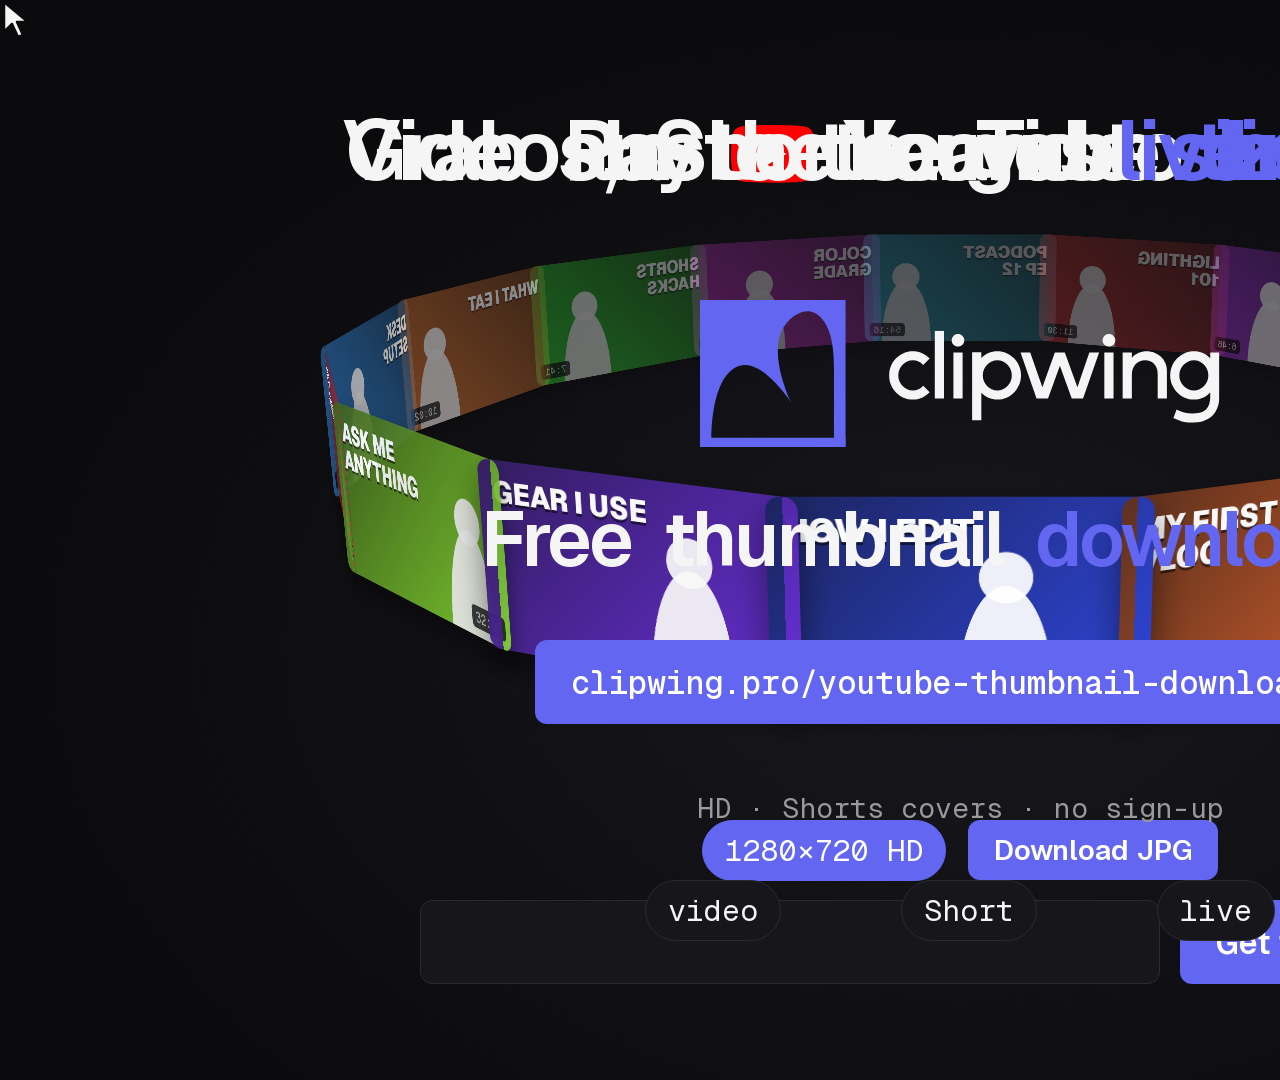
<file: skills/video-style-card-carousel/template/index.html>
<!doctype html>
<html lang="en" data-resolution="landscape">
  <head>
    <meta charset="UTF-8" />
    <meta name="viewport" content="width=1920, height=1080" />
    <script src="https://cdn.jsdelivr.net/npm/gsap@3.14.2/dist/gsap.min.js"></script>
    <script src="film-core.js"></script>
    <script src="kit.js"></script>
    <style>
      @font-face { font-family: "Geist"; src: url("assets/fonts/geist-latin.woff2") format("woff2"); font-weight: 100 900; }
      @font-face { font-family: "Geist Mono"; src: url("assets/fonts/geist-mono-latin.woff2") format("woff2"); font-weight: 100 900; }
      :root {
        --accent: #6366f1;
        --bg: #0b0b0d; --text: #f5f5f5; --dim: #9a9a9a; --panel: #17171b; --line: #2a2a30;
        --mono: "Geist Mono", monospace;
      }
      * { margin: 0; padding: 0; box-sizing: border-box; }
      html, body { width: 1920px; height: 1080px; overflow: hidden; background: var(--bg); }
      #root { position: relative; width: 100%; height: 100%; overflow: hidden; background: radial-gradient(ellipse at 50% 60%, #17171d 0%, var(--bg) 70%); font-family: "Geist", sans-serif; color: var(--text); }
      .scene { position: absolute; inset: 0; z-index: 5; pointer-events: none; }
      .title { position: absolute; left: 0; right: 0; top: 96px; text-align: center; font-weight: 600; font-size: 84px; letter-spacing: -0.03em; }
      .title .w { margin: 0 0.1em; }
      mark { background: none; color: var(--accent); }
      .ico { height: 0.7em; vertical-align: -0.04em; margin-right: 0.14em; }

      /* The deck: perspective on .world, a fixed tilt on .tilt, the painter places every .card. */
      .world { position: absolute; inset: 0; perspective: 1700px; perspective-origin: 50% 40%; }
      .tilt { position: absolute; left: 960px; top: 600px; width: 0; height: 0; transform: rotateX(-15deg); transform-style: preserve-3d; }
      .deck { position: absolute; left: 0; top: 0; transform-style: preserve-3d; }
      /* A made-up thumbnail: gradient, bold title on a plate, a speaker silhouette, a duration chip. */
      .card { position: absolute; left: -192px; top: -108px; width: 384px; height: 216px; border-radius: 14px; overflow: hidden; background: linear-gradient(135deg, hsl(var(--h) 55% 24%), hsl(var(--h) 70% 52%)); box-shadow: 0 18px 40px rgba(0, 0, 0, 0.5); }
      .card::before { content: ""; position: absolute; left: var(--sx); bottom: 0; width: 36%; height: 80%; transform: translateX(-50%); background: radial-gradient(circle at 50% 24%, rgba(255,255,255,0.92) 0 18%, transparent 18.5%), radial-gradient(ellipse at 50% 100%, rgba(255,255,255,0.92) 0 50%, transparent 50.5%); }
      .card b { position: absolute; left: 18px; top: 18px; width: 56%; font-weight: 900; font-size: 34px; line-height: 1; color: #fff; text-shadow: 0 3px 0 rgba(0,0,0,0.55); }
      .card .len { position: absolute; right: 10px; bottom: 10px; padding: 2px 8px; border-radius: 6px; background: rgba(0,0,0,0.75); font-family: var(--mono); font-size: 18px; }

      .field { position: absolute; left: 470px; top: 900px; width: 760px; height: 84px; border: 1.5px solid var(--line); border-radius: 12px; background: var(--panel); display: flex; align-items: center; padding: 0 26px; font-family: var(--mono); font-size: 32px; }
      .btn { display: inline-flex; align-items: center; justify-content: center; height: 84px; padding: 0 36px; border-radius: 12px; background: var(--accent); color: #fff; font-size: 32px; font-weight: 600; }
      .chip { display: inline-flex; padding: 10px 22px; border-radius: 999px; background: var(--panel); border: 1.5px solid var(--line); font-family: var(--mono); font-size: 30px; }
      .chip.hot { background: var(--accent); border-color: var(--accent); color: #fff; }
      .cursor { position: absolute; left: 0; top: 0; width: 40px; height: 40px; z-index: 20; }
    </style>
  </head>
  <body>
    <div id="root" data-composition-id="main" data-start="0" data-duration="19.8" data-width="1920" data-height="1080">
      <div id="ground" class="clip" data-start="0" data-duration="19.8" data-track-index="0" style="position: absolute; inset: 0"></div>

      <!-- The deck lives outside the scenes: absolute times. Steps: [time, layout, focus card]. -->
      <div class="world" data-layout-allow-overflow data-layout-ignore>
        <div class="tilt">
          <div class="deck" data-layouts='[[0,"ring"],[4,"arc",3],[8,"focus",3],[12,"fan",3],[15.7,"out",3]]' data-morph="0.9" data-spin="0.32" data-radius="880">
          <div class="card" style="--h: 232; --sx: 62%"><b>HOW I EDIT</b><span class="len">12:41</span></div>
          <div class="card" style="--h: 18; --sx: 69%"><b>MY FIRST VLOG</b><span class="len">8:03</span></div>
          <div class="card" style="--h: 160; --sx: 76%"><b>5 CAMERA TIPS</b><span class="len">15:20</span></div>
          <div class="card" style="--h: 330; --sx: 63%"><b>DAY IN TOKYO</b><span class="len">21:07</span></div>
          <div class="card" style="--h: 48; --sx: 70%"><b>BUDGET SETUP</b><span class="len">9:55</span></div>
          <div class="card" style="--h: 200; --sx: 77%"><b>I TRIED 30 DAYS</b><span class="len">18:12</span></div>
          <div class="card" style="--h: 280; --sx: 64%"><b>STUDIO TOUR</b><span class="len">6:48</span></div>
          <div class="card" style="--h: 0; --sx: 71%"><b>LIGHTING 101</b><span class="len">11:30</span></div>
          <div class="card" style="--h: 190; --sx: 78%"><b>PODCAST EP 12</b><span class="len">54:16</span></div>
          <div class="card" style="--h: 300; --sx: 65%"><b>COLOR GRADE</b><span class="len">13:09</span></div>
          <div class="card" style="--h: 120; --sx: 72%"><b>SHORTS HACKS</b><span class="len">7:41</span></div>
          <div class="card" style="--h: 24; --sx: 79%"><b>WHAT I EAT</b><span class="len">10:02</span></div>
          <div class="card" style="--h: 210; --sx: 66%"><b>DESK SETUP</b><span class="len">8:37</span></div>
          <div class="card" style="--h: 350; --sx: 73%"><b>NEW CHANNEL</b><span class="len">4:59</span></div>
          <div class="card" style="--h: 90; --sx: 80%"><b>ASK ME ANYTHING</b><span class="len">32:45</span></div>
          <div class="card" style="--h: 260; --sx: 67%"><b>GEAR I USE</b><span class="len">14:18</span></div>
          </div>
        </div>
      </div>

      <section class="scene" id="s0" data-at="0" data-len="4">
        <h1 class="title" data-fx="words" data-t="0">Grab any <img class="ico" src="assets/youtube.svg" alt="" />YouTube <mark>thumbnail</mark></h1>
      </section>

      <section class="scene" id="s1" data-at="4" data-len="4">
        <h2 class="title" data-fx="words" data-t="0.2">Paste the video <mark>link</mark></h2>
        <div class="field" style="width: 740px; left: 420px" data-fx="rise" data-t="0.5"><span data-fx="type" data-t="0.9" data-cps="30">youtube.com/watch?v=ep12</span></div>
        <div class="btn" style="position: absolute; left: 1180px; top: 900px" data-fx="rise@0.6 press@2.3">Get thumbnail</div>
        <svg class="cursor" viewBox="0 0 40 40" data-path='[[0.7,1600,1040],[2.3,1300,945,"click"],[3.4,1500,1000]]'><path d="M4 2 L4 32 L12 24 L18 37 L23 35 L17 22 L28 22 Z" fill="#f5f5f5" stroke="#0b0b0d" stroke-width="2.5" stroke-linejoin="round" /></svg>
      </section>

      <section class="scene" id="s2" data-at="8" data-len="4">
        <h2 class="title" data-fx="words" data-t="0.2">In the largest <mark>size</mark></h2>
        <div style="position: absolute; left: 0; right: 0; top: 820px; display: flex; justify-content: center; gap: 22px" data-fx="rise" data-t="1.0">
          <span class="chip hot">1280×720 HD</span><span class="btn" style="height: 60px; font-size: 28px; padding: 0 26px" data-fx="press" data-t="2.4">Download JPG</span>
        </div>
      </section>

      <section class="scene" id="s3" data-at="12" data-len="3.8">
        <h2 class="title" data-fx="words" data-t="0.2">Videos, Shorts and <mark>live streams</mark></h2>
        <div style="position: absolute; left: 0; right: 0; top: 880px; display: flex; justify-content: center; gap: 120px" data-fx="rise" data-each="0.15" data-t="1.0">
          <span class="chip">video</span><span class="chip">Short</span><span class="chip">live</span>
        </div>
      </section>

      <section class="scene" id="s4" data-at="15.8" data-len="4">
        <img src="assets/logo-light.svg" alt="Clipwing" style="position: absolute; left: 700px; top: 300px; width: 520px" data-fx="blur" data-t="0.3" />
        <h2 class="title" style="top: 490px; font-size: 76px" data-fx="words" data-t="0.5">Free thumbnail <mark>downloader</mark></h2>
        <div style="position: absolute; left: 0; right: 0; top: 640px; text-align: center" data-fx="rise" data-t="1.0"><span class="btn" style="font-family: var(--mono); font-weight: 500">clipwing.pro/youtube-thumbnail-downloader</span></div>
        <div style="position: absolute; left: 0; right: 0; top: 790px; text-align: center; font-family: var(--mono); font-size: 28px; color: var(--dim)" data-fx="fade" data-t="1.3">HD · Shorts covers · no sign-up</div>
      </section>
    </div>
    <script>
      window.__timelines = window.__timelines || {};
      window.__timelines["main"] = CardCarousel.build();
    </script>
  </body>
</html>
</file>
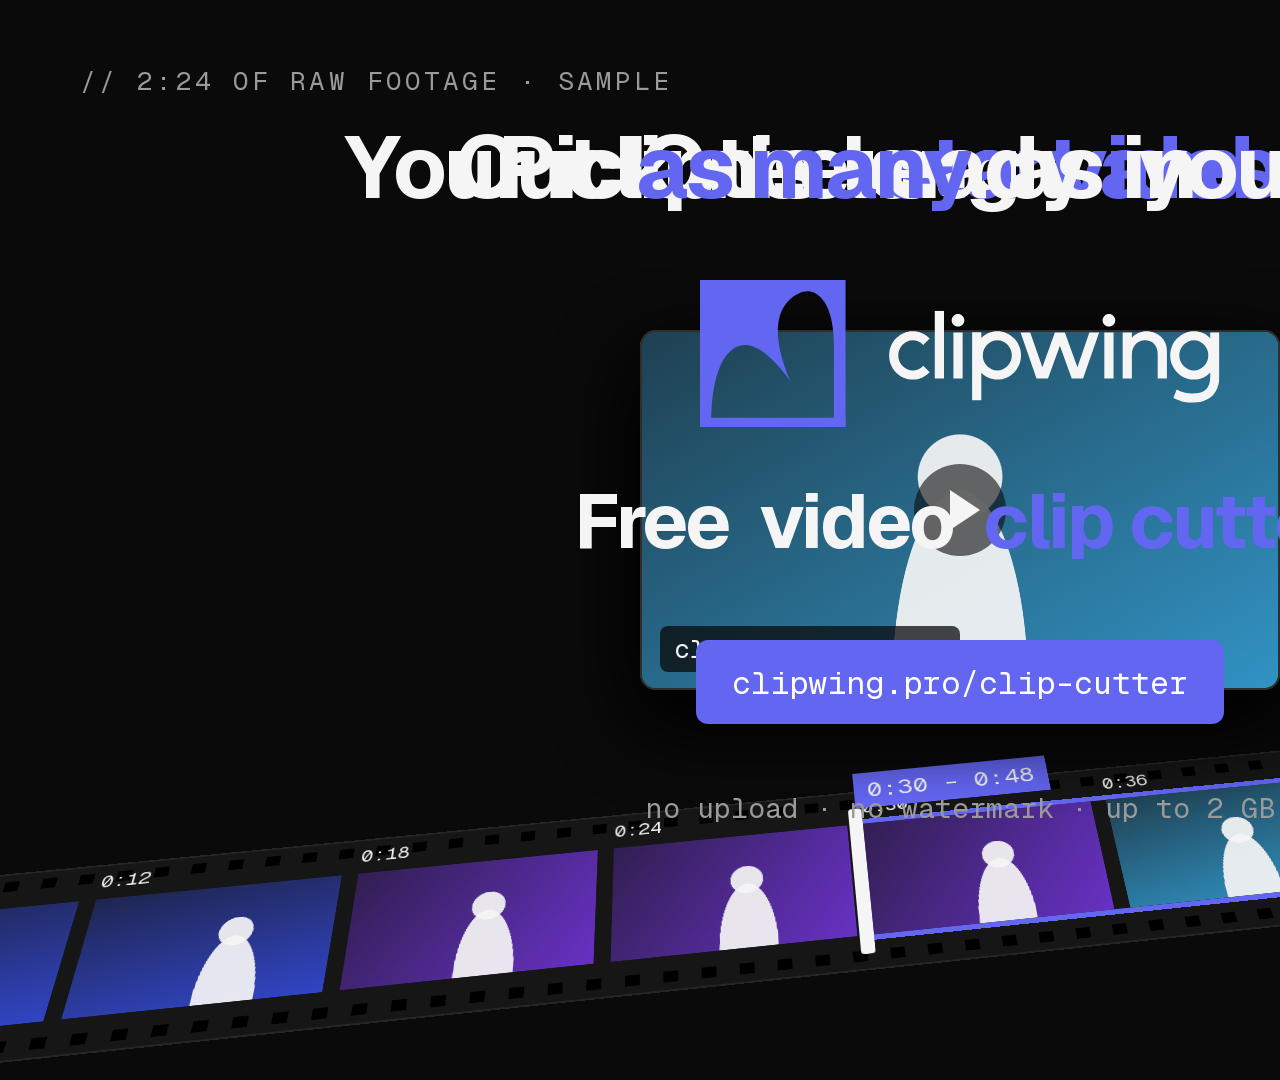
<file: skills/video-style-film-slice/template/index.html>
<!doctype html>
<html lang="en" data-resolution="landscape">
  <head>
    <meta charset="UTF-8" />
    <meta name="viewport" content="width=1920, height=1080" />
    <script src="https://cdn.jsdelivr.net/npm/gsap@3.14.2/dist/gsap.min.js"></script>
    <script src="film-core.js"></script>
    <script src="kit.js"></script>
    <style>
      @font-face { font-family: "Geist"; src: url("assets/fonts/geist-latin.woff2") format("woff2"); font-weight: 100 900; }
      @font-face { font-family: "Geist Mono"; src: url("assets/fonts/geist-mono-latin.woff2") format("woff2"); font-weight: 100 900; }
      :root {
        --accent: #6366f1;
        --bg: #0a0a0a; --panel: #161616; --line: #262626; --text: #f5f5f5; --dim: #9a9a9a;
        --mono: "Geist Mono", monospace;
        --pitch: 252px; /* one frame of the strip plus its gap */
      }
      * { margin: 0; padding: 0; box-sizing: border-box; }
      html, body { width: 1920px; height: 1080px; overflow: hidden; background: var(--bg); }
      #root { position: relative; width: 100%; height: 100%; overflow: hidden; background: var(--bg); font-family: "Geist", sans-serif; color: var(--text); }
      .scene { position: absolute; inset: 0; z-index: 4; pointer-events: none; }
      .kick, #tc { position: absolute; top: 64px; font-family: var(--mono); font-size: 26px; letter-spacing: 0.12em; text-transform: uppercase; color: var(--dim); z-index: 6; }
      .kick { left: 80px; }
      #tc { right: 80px; }
      .title { position: absolute; left: 0; right: 0; top: 120px; text-align: center; font-weight: 700; font-size: 88px; line-height: 1.08; letter-spacing: -0.03em; }
      .w { display: inline-block; margin: 0 0.1em; }
      mark { background: none; color: var(--accent); }

      /* The strip: a band in perspective. .world holds the perspective, .tilt the fixed angle, .strip moves. */
      .world { position: absolute; inset: 0; perspective: 1800px; perspective-origin: 50% 40%; z-index: 1; }
      .tilt { position: absolute; left: 0; top: 760px; width: 100%; transform: rotateX(50deg) rotateZ(-7deg); transform-style: preserve-3d; }
      .strip { position: relative; left: -400px; width: calc(var(--pitch) * 24); height: 214px; background: var(--panel); border-top: 2px solid var(--line); border-bottom: 2px solid var(--line); transform-style: preserve-3d; --dim: 1; }
      .strip::before, .strip::after { content: ""; position: absolute; left: 0; right: 0; height: 12px; background: repeating-linear-gradient(90deg, transparent 0 22px, #000 22px 36px); }
      .strip::before { top: 8px; } .strip::after { bottom: 8px; }
      .fr { position: absolute; top: 40px; left: calc(var(--i) * var(--pitch) + 8px); width: 236px; height: 133px; opacity: var(--dim); overflow: visible; }
      .fr.keep, .seg .fr { opacity: 1; }
      /* A speaker silhouette drawn in every frame. */
      .fr::before { content: ""; position: absolute; left: var(--sx); bottom: 0; width: 34%; height: 78%; transform: translateX(-50%); background: radial-gradient(circle at 50% 24%, rgba(245,245,245,0.92) 0 18%, transparent 18.5%), radial-gradient(ellipse at 50% 100%, rgba(245,245,245,0.92) 0 50%, transparent 50.5%); }
      .tcl { position: absolute; left: 0; top: -34px; font-family: var(--mono); font-size: 20px; color: var(--dim); }
      .seg { position: absolute; top: 34px; left: calc(var(--from) * var(--pitch) + 2px); width: calc(var(--len) * var(--pitch) - 4px); height: 145px; border: 6px solid var(--accent); transform-style: preserve-3d; }
      .seg .fr { top: 0; left: calc(var(--i) * var(--pitch) + 0px); }
      .seg .tcl { display: none; }
      .tag { position: absolute; left: -6px; top: -66px; padding: 6px 14px; background: var(--accent); font-family: var(--mono); font-size: 26px; white-space: nowrap; }
      .handle { position: absolute; top: 20px; width: 14px; height: 174px; background: var(--text); border-radius: 4px; z-index: 3; }

      /* Clip cards: flat, in front of the strip. */
      .deck { position: absolute; left: 640px; top: 330px; width: 640px; height: 360px; z-index: 3; }
      .clip-card { position: absolute; inset: 0; border-radius: 16px; overflow: hidden; border: 2px solid #2e2e2e; box-shadow: 0 30px 80px rgba(0,0,0,0.6); }
      .clip-card .fr { position: absolute; inset: 0; width: auto; height: auto; left: 0; top: 0; opacity: 1; }
      .clip-card .fr::before { width: 30%; }
      .clip-card .meta { position: absolute; left: 18px; bottom: 16px; padding: 6px 14px; border-radius: 8px; background: rgba(10,10,10,0.75); font-family: var(--mono); font-size: 26px; }
      .play { position: absolute; left: 50%; top: 50%; width: 92px; height: 92px; margin: -46px 0 0 -46px; border-radius: 50%; background: rgba(10,10,10,0.6); }
      .play::after { content: ""; position: absolute; left: 36px; top: 26px; border-left: 30px solid var(--text); border-top: 20px solid transparent; border-bottom: 20px solid transparent; }
      .btn { display: inline-flex; align-items: center; height: 84px; padding: 0 36px; border-radius: 12px; background: var(--accent); color: #fff; font-family: var(--mono); font-size: 32px; }
    </style>
  </head>
  <body>
    <div id="root" data-composition-id="main" data-start="0" data-duration="19.6" data-width="1920" data-height="1080">
      <div id="ground" class="clip" data-start="0" data-duration="19.6" data-track-index="0" style="position: absolute; inset: 0; background: var(--bg)"></div>
      <div id="tc" data-rate="9"></div>

      <!-- Persistent layers: absolute times. The strip lives 0.2 s → 14 s. -->
      <div class="world" data-layout-allow-overflow data-layout-allow-overlap>
        <div class="tilt">
          <div class="strip" data-frames="24" data-step="6" data-keep="" data-fx="strip-in" data-t="0.2" data-out="14.2" data-outfx="drop" data-drift="900" data-layout-allow-overflow>
            <div class="seg" id="seg-a" style="--from: 5; --len: 3" data-fx="select@4.3 lift@8.0"><span class="tag">0:30 – 0:48</span></div>
            <div class="seg" id="seg-b" style="--from: 8; --len: 2" data-fx="select@11.9 lift@12.7"><span class="tag">0:48 – 1:00</span></div>
            <div class="seg" id="seg-c" style="--from: 10; --len: 3" data-fx="select@12.15 lift@12.95"><span class="tag">1:00 – 1:18</span></div>
            <div class="handle" style="left: calc(5 * var(--pitch) - 6px)" data-fx="handle" data-t="3.9" data-out="7.9"></div>
            <div class="handle" data-side="end" style="left: calc(8 * var(--pitch) - 8px)" data-fx="handle" data-t="4.0" data-out="7.9"></div>
          </div>
        </div>
      </div>

      <div class="deck" data-out="15.6" data-outfx="up" data-layout-allow-overlap>
        <div data-fx="fan" data-t="13.7" data-spread="6,360" style="position: absolute; inset: 0">
          <div class="clip-card" data-fx="land" data-t="13.05"><div class="fr" style="background: linear-gradient(140deg, hsl(18 45% 22%), hsl(18 60% 48%)); --sx: 44%"></div><div class="play"></div><div class="meta">clip-2.mp4 · 0:12</div></div>
          <div class="clip-card" style="z-index: 2" data-fx="land" data-t="8.25"><div class="fr" style="background: linear-gradient(150deg, hsl(200 45% 22%), hsl(200 60% 48%)); --sx: 50%"></div><div class="play"></div><div class="meta">clip-1.mp4 · 0:18</div></div>
          <div class="clip-card" data-fx="land" data-t="13.3"><div class="fr" style="background: linear-gradient(130deg, hsl(160 45% 22%), hsl(160 60% 48%)); --sx: 56%"></div><div class="play"></div><div class="meta">clip-3.mp4 · 0:18</div></div>
        </div>
      </div>

      <!-- Scenes carry the titles; the layers above carry the motion. -->
      <section class="scene" id="s0" data-at="0" data-len="3.6">
        <div class="kick">// 2:24 of raw footage · sample</div>
        <h1 class="title" data-fx="words" data-t="0.6">One long <mark>video</mark></h1>
      </section>
      <section class="scene" id="s1" data-at="3.6" data-len="4">
        <h2 class="title" data-fx="words" data-t="0.2">Pick the <mark>start and end</mark></h2>
      </section>
      <section class="scene" id="s2" data-at="7.6" data-len="4">
        <h2 class="title" data-fx="words" data-t="0.2">Your clip is ready in <mark>seconds</mark></h2>
      </section>
      <section class="scene" id="s3" data-at="11.6" data-len="4">
        <h2 class="title" data-fx="words" data-t="0.2">Cut <mark>as many</mark> as you like</h2>
      </section>
      <section class="scene" id="s4" data-at="15.6" data-len="4">
        <img src="assets/logo-light.svg" alt="Clipwing" style="position: absolute; left: 700px; top: 280px; width: 520px" data-fx="blur" data-t="0.3" />
        <h2 class="title" style="top: 480px; font-size: 76px" data-fx="words" data-t="0.5">Free video <mark>clip cutter</mark></h2>
        <div style="position: absolute; left: 0; right: 0; top: 640px; text-align: center" data-fx="rise" data-t="1.0"><span class="btn">clipwing.pro/clip-cutter</span></div>
        <div style="position: absolute; left: 0; right: 0; top: 790px; text-align: center; font-family: var(--mono); font-size: 28px; color: var(--dim)" data-fx="fade" data-t="1.4">no upload · no watermark · up to 2 GB</div>
      </section>
    </div>
    <script>
      window.__timelines = window.__timelines || {};
      window.__timelines["main"] = FilmSlice.build();
    </script>
  </body>
</html>
</file>
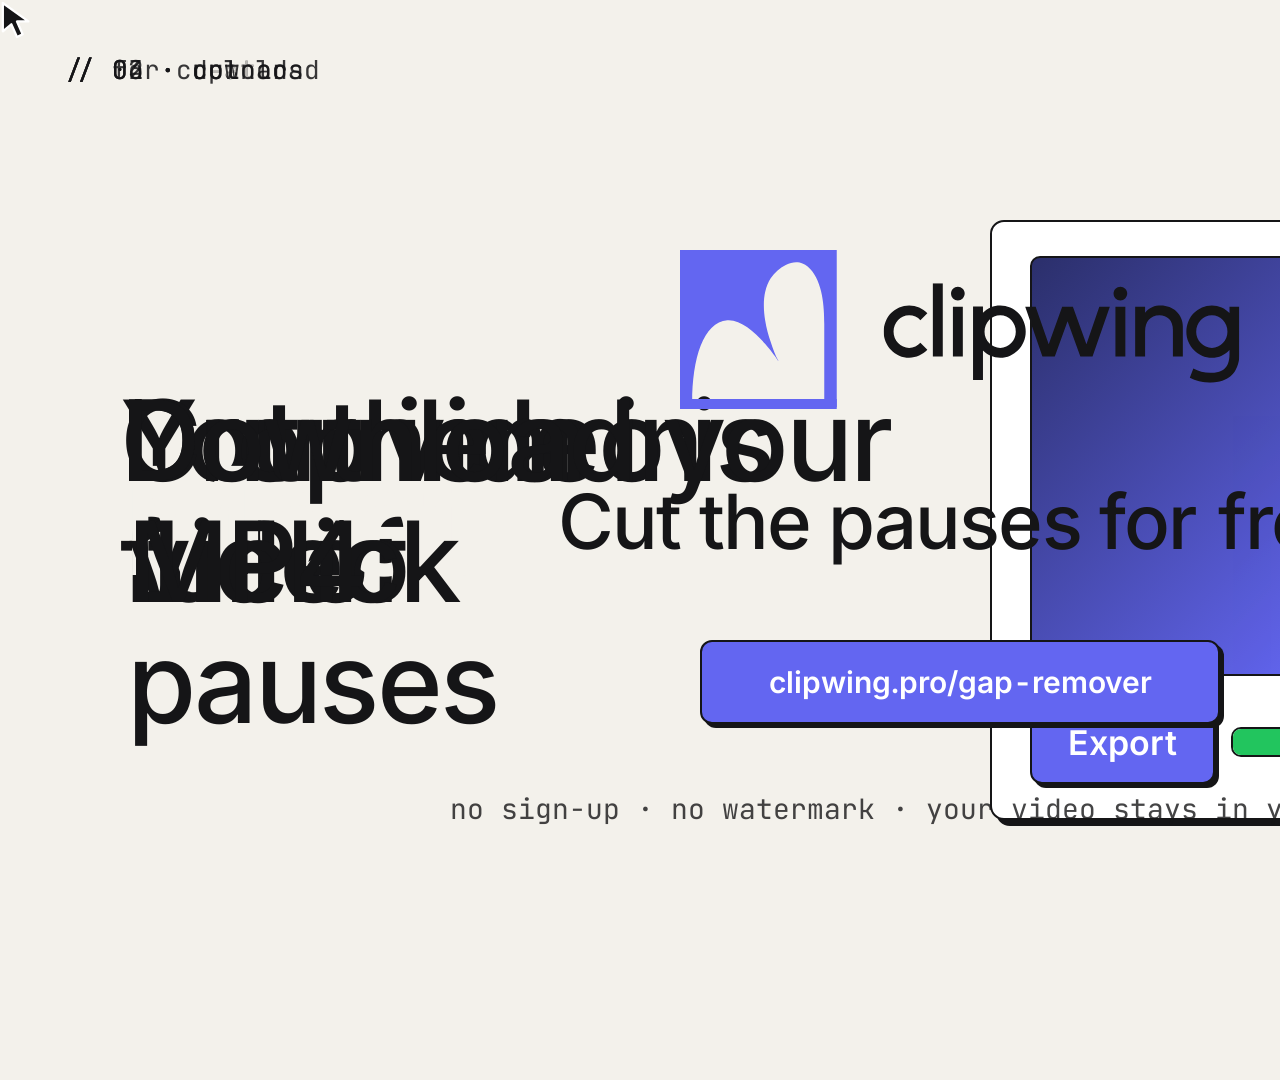
<file: skills/video-style-flat-highlight/template/index.html>
<!doctype html>
<html lang="en" data-resolution="landscape">
  <head>
    <meta charset="UTF-8" />
    <meta name="viewport" content="width=1920, height=1080" />
    <script src="https://cdn.jsdelivr.net/npm/gsap@3.14.2/dist/gsap.min.js"></script>
    <script src="film-core.js"></script>
    <script src="kit.js"></script>
    <style>
      @font-face { font-family: "Inter"; src: url("assets/fonts/inter.woff2") format("woff2"); font-weight: 100 900; }
      @font-face { font-family: "JetBrains Mono"; src: url("assets/fonts/jetbrains-mono.woff2") format("woff2"); font-weight: 100 800; }
      :root {
        /* Brand: swap --brand for the product's colour; scene colours stay. */
        --brand: #6366f1;
        --cream: #f3f1eb; --ink: #151517; --ok: #22c55e; --bad: #f87171;
        --peach: #ffb27a; --peri: #90a6ee; --yellow: #f2ef3f; --mint: #7fe3b8; --sky: #7dc2ff; --lilac: #c8b6fe;
        --mono: "JetBrains Mono", monospace;
      }
      * { margin: 0; padding: 0; box-sizing: border-box; }
      html, body { width: 1920px; height: 1080px; overflow: hidden; background: var(--cream); }
      #root { position: relative; width: 100%; height: 100%; overflow: hidden; font-family: "Inter", sans-serif; color: var(--ink); font-feature-settings: "tnum"; }
      #floods, .flood, .scene { position: absolute; inset: 0; }
      .flood { clip-path: inset(100% 0 0 0); }

      /* Corner labels: section kicker top-left (per scene), running timecode top-right. */
      .kick, #corner { position: absolute; top: 52px; font-family: var(--mono); font-size: 26px; color: rgba(21, 21, 23, 0.85); }
      .kick { left: 64px; }
      .dark .kick { color: rgba(243, 241, 235, 0.7); }
      #corner { right: 64px; z-index: 5; }

      /* Headline: left, 2-3 short lines, words jump in, one <mark> on the brand plate. */
      .title { isolation: isolate; position: absolute; left: 120px; top: 380px; width: 860px; font-weight: 500; font-size: 112px; line-height: 1.08; letter-spacing: -0.025em; }
      .dark .title { color: var(--cream); }
      .ln { display: block; white-space: nowrap; }
      .w { display: inline-block; }
      mark { position: relative; display: inline-block; background: none; color: inherit; padding: 0 0.06em; --plate: inset(0 100% 0 0); }
      mark::before { content: ""; position: absolute; inset: 0.08em -0.04em 0.02em; background: var(--brand); clip-path: var(--plate); z-index: -1; border-radius: 6px; }
      mark { z-index: 0; }

      /* UI card: white, ink outline, hard offset shadow. Right side, 40-45% of the width. */
      .card { position: absolute; left: 990px; width: 830px; background: #fff; border: 2.5px solid var(--ink); border-radius: 14px; box-shadow: 6px 6px 0 var(--ink); padding: 34px 38px; }
      .lab { font-family: var(--mono); font-size: 26px; letter-spacing: 0.06em; text-transform: uppercase; color: rgba(21, 21, 23, 0.8); }
      .big { font-size: 46px; font-weight: 600; letter-spacing: -0.01em; margin-top: 8px; }
      .row { display: flex; align-items: center; gap: 16px; }
      .chip { display: inline-flex; align-items: center; gap: 10px; padding: 8px 16px; border: 2px solid var(--ink); border-radius: 999px; font-family: var(--mono); font-size: 28px; font-weight: 600; background: var(--ok); white-space: nowrap; }
      .btn { display: inline-flex; align-items: center; justify-content: center; height: 84px; padding: 0 36px; border-radius: 12px; border: 2.5px solid var(--ink); background: var(--brand); color: #fff; font-size: 34px; font-weight: 600; box-shadow: 4px 4px 0 var(--ink); }
      .btn.ghost { background: #fff; color: var(--ink); }
      .track { position: relative; height: 84px; border: 2.5px solid var(--ink); border-radius: 10px; overflow: hidden; background: #fff; }
      .fill { position: absolute; inset: 0; background: var(--ink); }
      .frame { position: relative; border: 2.5px solid var(--ink); border-radius: 10px; overflow: hidden; background: linear-gradient(135deg, #2b2f6b, #6366f1 60%, #a5b4fc); }
      .frame::before { content: ""; position: absolute; left: 50%; bottom: -8%; width: 46%; height: 70%; transform: translateX(-50%); background: radial-gradient(circle at 50% 22%, #f3f1eb 0 17%, transparent 17.5%), radial-gradient(ellipse at 50% 100%, #f3f1eb 0 48%, transparent 48.5%); opacity: 0.9; }
      .cursor { position: absolute; left: 0; top: 0; width: 34px; height: 40px; z-index: 20; }

      /* Brand mark in a white circle, bottom-left, in every scene except intro and end. */
      #avatar { position: absolute; left: 56px; top: 914px; width: 110px; height: 110px; border-radius: 50%; background: #fff; border: 2.5px solid var(--ink); display: flex; align-items: center; justify-content: center; z-index: 6; opacity: 0; }
      #avatar img { width: 56px; height: 56px; }

      /* Waveform: bars are generated from data-bars by the kit, deterministic heights. */
      .wave { position: absolute; left: 14px; right: 14px; top: 0; bottom: 0; display: flex; align-items: center; gap: 5px; }
      .wave i { flex: 1; border-radius: 3px; background: rgba(21, 21, 23, 0.7); }
      .gap { position: absolute; top: 0; bottom: 0; background: repeating-linear-gradient(45deg, #fde2e2 0 10px, #fbc7c7 10px 20px); border-left: 2px solid var(--bad); border-right: 2px solid var(--bad); }
      .gap span { position: absolute; left: 50%; top: 50%; transform: translate(-50%, -50%); font-family: var(--mono); font-size: 24px; font-weight: 700; color: #991b1b; white-space: nowrap; }

      /* Transcript card (scene 4). */
      .tr { font-size: 48px; line-height: 1.6; font-weight: 500; }
      .tr .p, .tr .um { display: inline-block; padding: 0 12px; border-radius: 8px; font-family: var(--mono); font-size: 30px; font-weight: 700; line-height: 50px; vertical-align: 4px; }
      .tr .p { background: #fde2e2; color: #991b1b; border: 2px solid var(--bad); }
      .tr .um { background: #fef3c7; color: #92400e; border: 2px solid #f59e0b; }
    </style>
  </head>
  <body>
    <div id="root" data-composition-id="main" data-start="0" data-duration="22.8" data-width="1920" data-height="1080">
      <div id="floods" class="clip" data-start="0" data-duration="22.8" data-track-index="0"></div>
      <div id="corner"><span id="tc" data-name="GAP REMOVER"></span></div>
      <div id="avatar"><img src="assets/mark.svg" alt="" /></div>

      <!-- 0 · hook: the problem in one line, a card that shows it -->
      <section class="scene" id="s0" data-at="0" data-len="3.6" data-bg="var(--cream)" data-avatar="off">
        <div class="kick">// for creators</div>
        <h1 class="title" data-fx="words" data-t="0.2"><span class="ln">Your video is</span><span class="ln">full of</span><span class="ln"><mark>pauses</mark></span></h1>
        <div class="card" style="top: 320px" data-fx="card" data-t="0.5">
          <div class="lab">podcast-ep12.mp4 · sample</div>
          <div class="track" style="margin-top: 26px; height: 230px">
            <div class="wave" data-bars="64" data-seed="3"></div>
            <div class="gap" style="left: 18%; width: 15%" data-fx="pop" data-t="1.3"><span>2.1 s</span></div>
            <div class="gap" style="left: 52%; width: 11%" data-fx="pop" data-t="1.5"><span>1.6 s</span></div>
            <div class="gap" style="left: 80%; width: 13%" data-fx="pop" data-t="1.7"><span>1.9 s</span></div>
          </div>
          <div class="row" style="margin-top: 22px; gap: 12px">
            <span class="chip" style="background: #fef3c7" data-fx="tick" data-t="2.0">um</span>
            <span class="chip" style="background: #fef3c7" data-fx="tick" data-t="2.15">uh</span>
            <span class="chip" style="background: #fef3c7" data-fx="tick" data-t="2.3">um</span>
          </div>
        </div>
      </section>

      <!-- 1 · meet: dark scene, product name -->
      <section class="scene dark" id="s1" data-at="3.6" data-len="3.2" data-bg="var(--ink)">
        <div class="kick">// 01 · meet</div>
        <h2 class="title" style="top: 440px; font-size: 150px" data-fx="words" data-t="0.2">Meet</h2>
        <img src="assets/logo-light.svg" alt="Clipwing" style="position: absolute; left: 1000px; top: 380px; width: 620px" data-fx="right" data-t="0.45" />
        <div style="position: absolute; left: 1004px; top: 590px; font-size: 84px; font-weight: 600; letter-spacing: -0.02em; color: var(--cream)" data-fx="rise" data-t="0.75">Gap Remover</div>
        <div style="position: absolute; left: 1006px; top: 720px; font-family: var(--mono); font-size: 32px; color: rgba(243, 241, 235, 0.75)" data-fx="fade" data-t="1.1">free · runs in your browser</div>
      </section>

      <!-- 2 · step: drop a video, it finds the pauses -->
      <section class="scene" id="s2" data-at="6.8" data-len="4" data-bg="var(--peach)">
        <div class="kick">// 02 · upload</div>
        <h2 class="title" data-fx="words" data-t="0.2"><span class="ln">Drop in a</span><span class="ln"><mark>video</mark></span></h2>
        <div class="card" style="top: 270px" data-fx="card" data-t="0.4">
          <div class="lab">up to 10 minutes · mp4 mov webm</div>
          <div class="row" style="margin-top: 22px">
            <div class="frame" style="width: 260px; height: 146px"></div>
            <div><div class="big" style="margin: 0">podcast-ep12.mp4</div><div class="lab" style="margin-top: 6px">8:42</div></div>
          </div>
          <div class="track" style="margin-top: 34px; height: 80px"><div class="fill" style="background: var(--brand)" data-fx="fill-x" data-t="1.0" data-d="1.6"></div></div>
          <div class="row" style="margin-top: 22px; justify-content: space-between">
            <span class="lab">finding pauses</span>
            <span class="chip" data-fx="tick" data-t="2.7">14 pauses · 9 fillers</span>
          </div>
        </div>
      </section>

      <!-- 3 · step: one click cuts them -->
      <section class="scene" id="s3" data-at="10.8" data-len="4.6" data-bg="var(--peri)">
        <div class="kick">// 03 · cut</div>
        <h2 class="title" data-fx="words" data-t="0.2"><span class="ln">Cut them in</span><span class="ln"><mark>1 click</mark></span></h2>
        <div class="card" style="top: 250px" data-fx="card" data-t="0.4">
          <div class="row" style="justify-content: space-between"><span class="lab">transcript</span><span class="big" style="margin: 0; font-size: 44px"><span data-fx="count" data-from="522" data-to="455" data-fmt="time" data-t="2.0" data-d="1.4">8:42</span></span></div>
          <p class="tr" style="margin-top: 14px">So <span class="um" data-fx="cut" data-t="2.9">um</span> today <span class="p" data-fx="cut" data-t="1.9">2.1 s</span> we talk <span class="um" data-fx="cut" data-t="3.0">uh</span> about <span class="p" data-fx="cut" data-t="2.0">1.6 s</span> faster edits</p>
          <div class="row" style="margin-top: 24px">
            <span class="btn" id="s3-cut" data-fx="press" data-t="1.75">Cut pauses</span>
            <span class="btn ghost" data-fx="press" data-t="2.75">Cut fillers</span>
          </div>
        </div>
        <svg class="cursor" viewBox="0 0 24 28" data-path='[[0.9,1700,980],[1.75,1150,570,"click"],[2.75,1410,570,"click"],[3.6,1560,700]]'><path d="M2 2 L2 22 L8 17 L12 26 L16 24 L12 15 L20 15 Z" fill="#151517" stroke="#fff" stroke-width="1.6" stroke-linejoin="round" /></svg>
      </section>

      <!-- 4 · step: export -->
      <section class="scene" id="s4" data-at="15.4" data-len="3.8" data-bg="var(--mint)">
        <div class="kick">// 04 · download</div>
        <h2 class="title" data-fx="words" data-t="0.2"><span class="ln">Download your</span><span class="ln"><mark>MP4</mark></span></h2>
        <div class="card" style="top: 220px" data-fx="card" data-t="0.4">
          <div class="frame" style="height: 420px"></div>
          <div class="row" style="margin-top: 24px; justify-content: space-between">
            <span class="btn" data-fx="press" data-t="1.3">Export</span>
            <div class="track" style="flex: 1; height: 30px; border-width: 2px"><div class="fill" style="background: var(--ok)" data-fx="fill-x" data-t="1.45" data-d="1.0"></div></div>
            <span class="chip" data-fx="tick" data-t="2.5">ready</span>
          </div>
        </div>
      </section>

      <!-- 5 · end card: whips in from the right -->
      <section class="scene" id="s5" data-at="19.2" data-len="3.6" data-bg="var(--cream)" data-in="whip" data-avatar="off">
        <img src="assets/logo-dark.svg" alt="Clipwing" style="position: absolute; left: 680px; top: 250px; width: 560px" data-fx="pop" data-t="0.2" />
        <h2 class="title" style="left: 0; right: 0; width: auto; top: 480px; text-align: center; font-size: 76px" data-fx="words" data-t="0.5">Cut the pauses for <mark>free</mark></h2>
        <div class="btn" style="position: absolute; left: 700px; width: 520px; top: 640px; height: 84px; font-size: 30px" data-fx="rise" data-t="1.2">clipwing.pro/gap-remover</div>
        <div style="position: absolute; left: 0; right: 0; top: 790px; text-align: center; font-family: var(--mono); font-size: 28px; color: rgba(21, 21, 23, 0.8)" data-fx="fade" data-t="1.6">no sign-up · no watermark · your video stays in your browser</div>
      </section>
    </div>
    <script>
      // Deterministic waveform bars for every .wave[data-bars].
      document.querySelectorAll(".wave[data-bars]").forEach((w) => {
        const n = +w.dataset.bars, seed = +(w.dataset.seed || 1);
        for (let i = 0; i < n; i++) {
          const b = document.createElement("i");
          b.style.height = 18 + Math.round(Film.hash(i * 7.3 + seed) * 62) + "%";
          w.appendChild(b);
        }
      });
      window.__timelines = window.__timelines || {};
      window.__timelines["main"] = FlatHighlight.build();
    </script>
  </body>
</html>
</file>
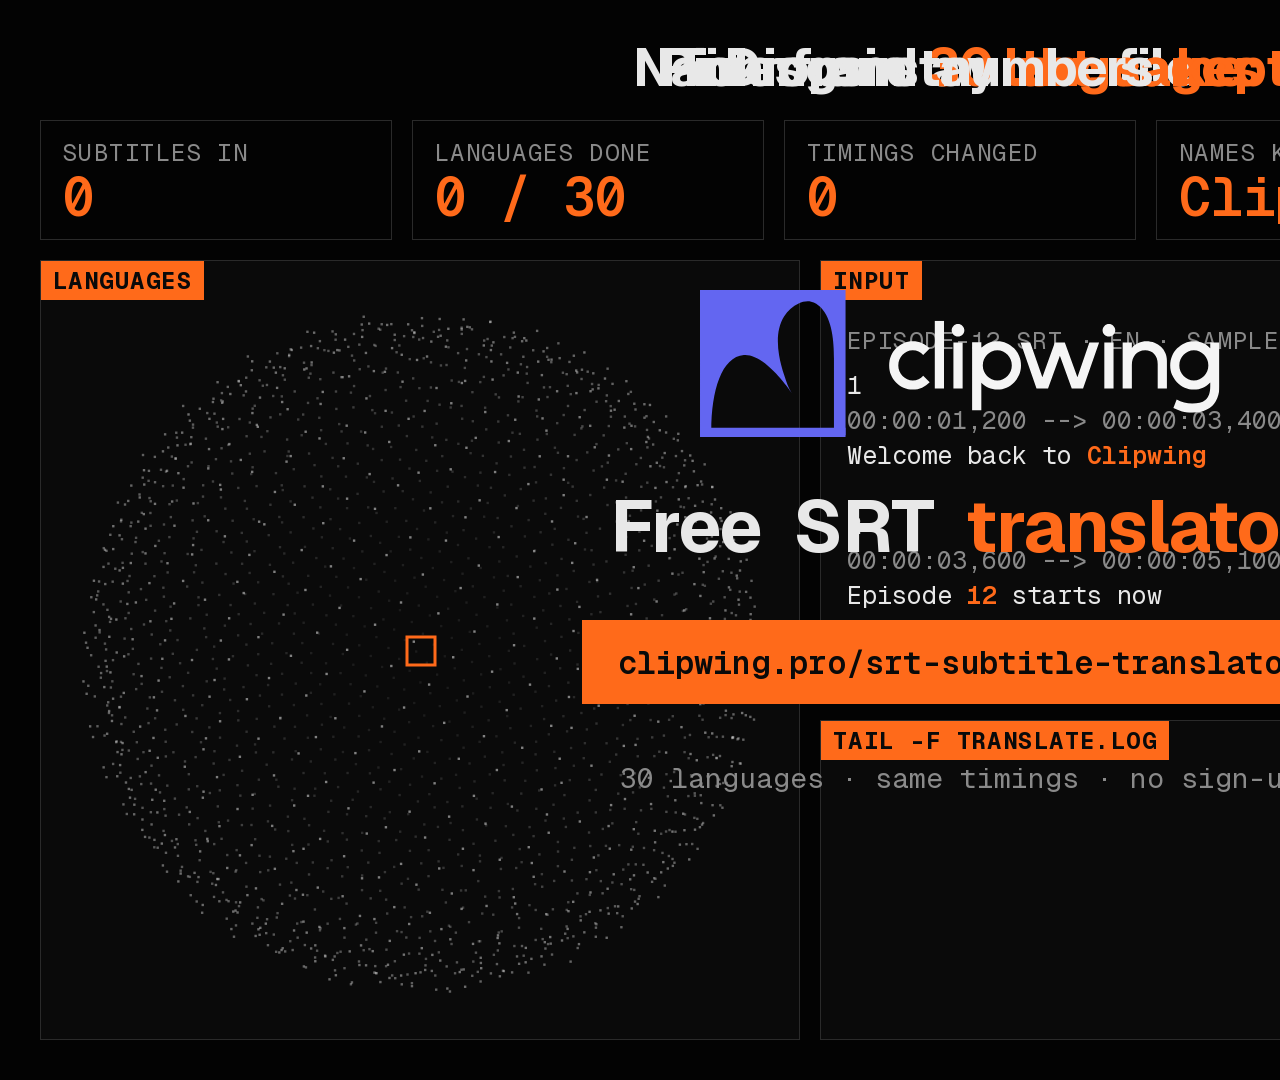
<file: skills/video-style-hud-dashboard/template/index.html>
<!doctype html>
<html lang="en" data-resolution="landscape">
  <head>
    <meta charset="UTF-8" />
    <meta name="viewport" content="width=1920, height=1080" />
    <script src="https://cdn.jsdelivr.net/npm/gsap@3.14.2/dist/gsap.min.js"></script>
    <script src="film-core.js"></script>
    <script src="kit.js"></script>
    <style>
      @font-face { font-family: "Geist"; src: url("assets/fonts/geist-latin.woff2") format("woff2"); font-weight: 100 900; }
      @font-face { font-family: "Geist Mono"; src: url("assets/fonts/geist-mono-latin.woff2") format("woff2"); font-weight: 100 900; }
      :root {
        /* One accent. Orange is the style's own; swap it for the brand colour if the brand needs it. */
        --accent: #ff6a1a; --glow: #ffb070;
        --bg: #030303; --panel: #0a0a0a; --line: #2a2a2a; --text: #e8e8e8; --dim: #8a8a8a; --wait: #f5c542;
        --mono: "Geist Mono", monospace;
      }
      * { margin: 0; padding: 0; box-sizing: border-box; }
      html, body { width: 1920px; height: 1080px; overflow: hidden; background: var(--bg); }
      #root { position: relative; width: 100%; height: 100%; overflow: hidden; background: var(--bg); font-family: var(--mono); color: var(--text); }
      .panel { position: absolute; background: var(--panel); border: 1px solid var(--line); overflow: hidden; }
      .ph { position: absolute; left: 0; top: 0; padding: 4px 12px; background: var(--accent); color: #0a0a0a; font-size: 24px; font-weight: 700; letter-spacing: 0.06em; text-transform: uppercase; }
      .lab { font-size: 24px; color: var(--dim); letter-spacing: 0.06em; text-transform: uppercase; }
      .num { font-size: 54px; font-weight: 600; color: var(--accent); line-height: 1.1; }
      pre { font-family: var(--mono); font-size: 25px; line-height: 1.4; white-space: pre-wrap; margin-top: 12px; }
      pre b { color: var(--accent); font-weight: 600; }
      .tm { color: var(--dim); white-space: nowrap; }
      .stack { position: absolute; inset: 64px 26px 20px; }
      .stack > div { position: absolute; inset: 0; }
      .logview { position: absolute; left: 26px; right: 26px; top: 64px; bottom: 16px; overflow: hidden; }
      #log { position: absolute; left: 0; right: 0; top: 0; }
      #log div { height: 44px; font-size: 26px; white-space: nowrap; }
      #log b { color: var(--accent); font-weight: 600; }
      #bars { position: absolute; left: 26px; right: 26px; bottom: 56px; top: 80px; display: flex; align-items: flex-end; gap: 8px; }
      #bars div { flex: 1; height: 100%; background: var(--accent); position: relative; }
      #bars div span { position: absolute; left: 0; right: 0; bottom: -40px; text-align: center; font-size: 20px; color: var(--dim); }
      .callout { position: absolute; left: 0; right: 0; top: 34px; text-align: center; font-family: "Geist", sans-serif; font-weight: 700; font-size: 52px; letter-spacing: -0.02em; z-index: 5; }
      .callout .w { margin: 0 0.12em; }
      mark { background: none; color: var(--accent); }
      .scene { position: absolute; inset: 0; pointer-events: none; }
      .dash { position: absolute; inset: 0; }
      .btn { display: inline-flex; align-items: center; height: 84px; padding: 0 36px; background: var(--accent); color: #0a0a0a; font-size: 32px; font-weight: 600; }
    </style>
  </head>
  <body>
    <div id="root" data-composition-id="main" data-start="0" data-duration="20.4" data-width="1920" data-height="1080">
      <div id="ground" class="clip" data-start="0" data-duration="20.4" data-track-index="0" style="position: absolute; inset: 0; background: var(--bg)"></div>

      <div class="dash" data-fx="dim" data-t="15.9">
      <!-- The dashboard: persistent layers, absolute times. Runs are evenly spaced (see 1.4,2.9,4.4,5.9,7.4,8.9,10.4,11.9). -->
      <div class="panel" data-layout-allow-overlap style="left: 40px; top: 120px; width: 1840px; height: 120px; border: 0; background: none">
        <div style="position: absolute; left: 0; top: 0; width: 352px; height: 120px; border: 1px solid var(--line); padding: 16px 22px"><div class="lab">subtitles in</div><div class="num" data-fx="count" data-to="412" data-fmt="space" data-t="0.3" data-d="1">412</div></div>
        <div style="position: absolute; left: 372px; top: 0; width: 352px; height: 120px; border: 1px solid var(--line); padding: 16px 22px"><div class="lab">languages done</div><div class="num" data-fx="tally" data-ticks="1.4,2.9,4.4,5.9,7.4,8.9,10.4,11.9" data-suf=" / 30">0</div></div>
        <div style="position: absolute; left: 744px; top: 0; width: 352px; height: 120px; border: 1px solid var(--line); padding: 16px 22px"><div class="lab">timings changed</div><div class="num">0</div></div>
        <div style="position: absolute; left: 1116px; top: 0; width: 352px; height: 120px; border: 1px solid var(--line); padding: 16px 22px"><div class="lab">names kept</div><div class="num">Clipwing</div></div>
        <div style="position: absolute; left: 1488px; top: 0; width: 352px; height: 120px; border: 1px solid var(--line); padding: 16px 22px"><div class="lab">files out</div><div class="num" data-fx="tally" data-ticks="1.4,2.9,4.4,5.9,7.4,8.9,10.4,11.9">0</div></div>
      </div>

      <div class="panel" data-layout-allow-overlap style="left: 40px; top: 260px; width: 760px; height: 780px">
        <div class="ph">languages</div>
        <canvas class="sphere" width="760" height="780" data-points="2200" data-spin="0.13" data-nodes='[[1.4, "ES"], [2.9, "DE"], [4.4, "FR"], [5.9, "PT"], [7.4, "IT"], [8.9, "NL"], [10.4, "PL"], [11.9, "SV"]]'></canvas>
      </div>

      <div class="panel" data-layout-allow-overlap style="left: 820px; top: 260px; width: 520px; height: 440px">
        <div class="ph">input</div>
        <div class="stack"><div><div class="lab">episode-12.srt · en · sample</div><pre>1
<span class="tm">00:00:01,200 --> 00:00:03,400</span>
Welcome back to <b>Clipwing</b>

2
<span class="tm">00:00:03,600 --> 00:00:05,100</span>
Episode <b>12</b> starts now</pre></div></div>
      </div>
      <div class="panel" data-layout-allow-overlap style="left: 1360px; top: 260px; width: 520px; height: 440px">
        <div class="ph">output</div>
        <div class="stack" data-fx="swap" data-layout-allow-overlap>
              <div data-at="1.4"><div class="lab">output · es.srt</div><pre>1
<span class="tm">00:00:01,200 --> 00:00:03,400</span>
Bienvenidos de nuevo a <b>Clipwing</b>

2
<span class="tm">00:00:03,600 --> 00:00:05,100</span>
El episodio <b>12</b> empieza ahora</pre></div>
              <div data-at="2.9"><div class="lab">output · de.srt</div><pre>1
<span class="tm">00:00:01,200 --> 00:00:03,400</span>
Willkommen zurück bei <b>Clipwing</b>

2
<span class="tm">00:00:03,600 --> 00:00:05,100</span>
Folge <b>12</b> beginnt jetzt</pre></div>
              <div data-at="4.4"><div class="lab">output · fr.srt</div><pre>1
<span class="tm">00:00:01,200 --> 00:00:03,400</span>
Bon retour sur <b>Clipwing</b>

2
<span class="tm">00:00:03,600 --> 00:00:05,100</span>
L'épisode <b>12</b> commence maintenant</pre></div>
              <div data-at="5.9"><div class="lab">output · pt.srt</div><pre>1
<span class="tm">00:00:01,200 --> 00:00:03,400</span>
Bem-vindo de volta ao <b>Clipwing</b>

2
<span class="tm">00:00:03,600 --> 00:00:05,100</span>
O episódio <b>12</b> começa agora</pre></div>
              <div data-at="7.4"><div class="lab">output · it.srt</div><pre>1
<span class="tm">00:00:01,200 --> 00:00:03,400</span>
Bentornati su <b>Clipwing</b>

2
<span class="tm">00:00:03,600 --> 00:00:05,100</span>
L'episodio <b>12</b> inizia ora</pre></div>
              <div data-at="8.9"><div class="lab">output · nl.srt</div><pre>1
<span class="tm">00:00:01,200 --> 00:00:03,400</span>
Welkom terug bij <b>Clipwing</b>

2
<span class="tm">00:00:03,600 --> 00:00:05,100</span>
Aflevering <b>12</b> begint nu</pre></div>
              <div data-at="10.4"><div class="lab">output · pl.srt</div><pre>1
<span class="tm">00:00:01,200 --> 00:00:03,400</span>
Witamy ponownie w <b>Clipwing</b>

2
<span class="tm">00:00:03,600 --> 00:00:05,100</span>
Odcinek <b>12</b> zaczyna się teraz</pre></div>
              <div data-at="11.9"><div class="lab">output · sv.srt</div><pre>1
<span class="tm">00:00:01,200 --> 00:00:03,400</span>
Välkommen tillbaka till <b>Clipwing</b>

2
<span class="tm">00:00:03,600 --> 00:00:05,100</span>
Avsnitt <b>12</b> börjar nu</pre></div>
        </div>
      </div>

      <div class="panel" data-layout-allow-overlap style="left: 820px; top: 720px; width: 620px; height: 320px">
        <div class="ph">tail -f translate.log</div>
        <div class="logview"><div id="log" data-fx="log" data-rows="5">
            <div data-at="1.4"><b>[ok]</b> es.srt · 412 · timings kept</div>
            <div data-at="2.9"><b>[ok]</b> de.srt · 412 · timings kept</div>
            <div data-at="4.4"><b>[ok]</b> fr.srt · 412 · timings kept</div>
            <div data-at="5.9"><b>[ok]</b> pt.srt · 412 · timings kept</div>
            <div data-at="7.4"><b>[ok]</b> it.srt · 412 · timings kept</div>
            <div data-at="8.9"><b>[ok]</b> nl.srt · 412 · timings kept</div>
            <div data-at="10.4"><b>[ok]</b> pl.srt · 412 · timings kept</div>
            <div data-at="11.9"><b>[ok]</b> sv.srt · 412 · timings kept</div>
        </div></div>
      </div>
      <div class="panel" data-layout-allow-overlap style="left: 1460px; top: 720px; width: 420px; height: 320px">
        <div class="ph">per language</div>
        <div id="bars" data-fx="bars">
            <div data-at="1.4" data-v="100"><span>ES</span></div>
            <div data-at="2.9" data-v="100"><span>DE</span></div>
            <div data-at="4.4" data-v="100"><span>FR</span></div>
            <div data-at="5.9" data-v="100"><span>PT</span></div>
            <div data-at="7.4" data-v="100"><span>IT</span></div>
            <div data-at="8.9" data-v="100"><span>NL</span></div>
            <div data-at="10.4" data-v="100"><span>PL</span></div>
            <div data-at="11.9" data-v="100"><span>SV</span></div>
        </div>
      </div>

      </div>

      <!-- Scenes: only the callout at the top changes. The last scene veils the dashboard for the end card. -->
      <section class="scene" id="s0" data-at="0" data-len="3.8">
        <h1 class="callout" data-fx="words" data-t="0.1">Drop in an <mark>.srt</mark> file</h1>
      </section>
      <section class="scene" id="s1" data-at="3.8" data-len="4.4">
        <h2 class="callout" data-fx="words" data-t="0.1">Pick from <mark>30 languages</mark></h2>
      </section>
      <section class="scene" id="s2" data-at="8.2" data-len="3.8">
        <h2 class="callout" data-fx="words" data-t="0.1">Timings stay <mark>the same</mark></h2>
      </section>
      <section class="scene" id="s3" data-at="12" data-len="3.8">
        <h2 class="callout" data-fx="words" data-t="0.1">Names and numbers <mark>kept</mark></h2>
      </section>
      <section class="scene" id="s4" data-at="15.8" data-len="4.6">
        <img src="assets/logo-light.svg" alt="Clipwing" style="position: absolute; left: 700px; top: 290px; width: 520px" data-fx="blur" data-t="0.4" data-layout-allow-occlusion />
        <h2 class="callout" style="top: 480px; font-size: 72px" data-fx="words" data-t="0.6">Free SRT <mark>translator</mark></h2>
        <div style="position: absolute; left: 0; right: 0; top: 620px; text-align: center" data-fx="rise" data-t="1.0"><span class="btn">clipwing.pro/srt-subtitle-translator</span></div>
        <div style="position: absolute; left: 0; right: 0; top: 760px; text-align: center; font-size: 28px; color: var(--dim)" data-fx="fade" data-t="1.3">30 languages · same timings · no sign-up</div>
      </section>
    </div>
    <script>
      window.__timelines = window.__timelines || {};
      window.__timelines["main"] = HudDashboard.build();
    </script>
  </body>
</html>
</file>
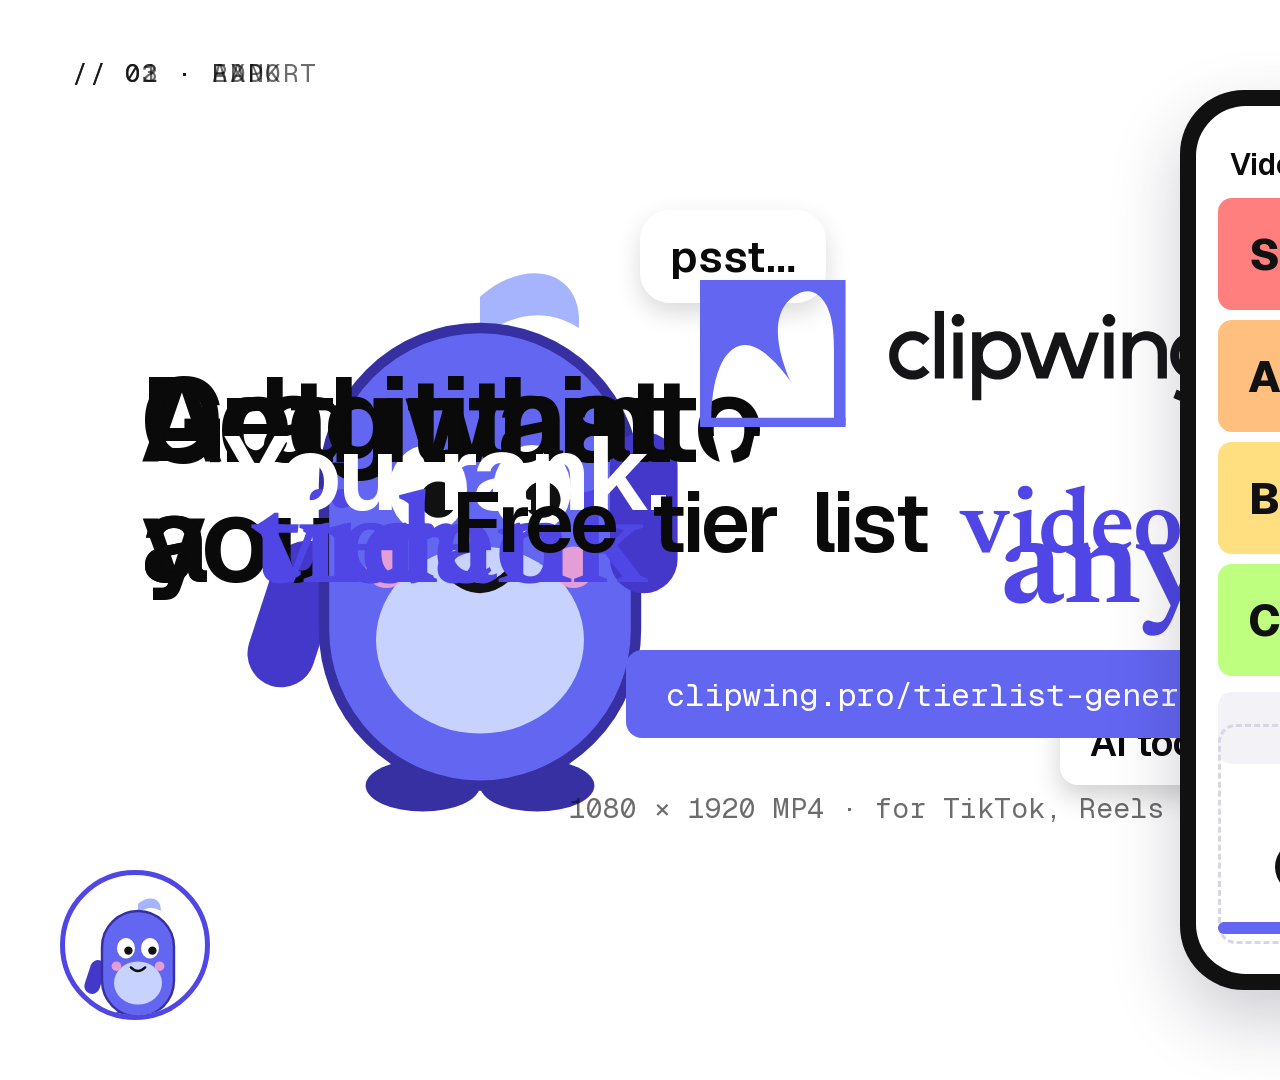
<file: skills/video-style-mascot-pastel/template/index.html>
<!doctype html>
<html lang="en" data-resolution="landscape">
  <head>
    <meta charset="UTF-8" />
    <meta name="viewport" content="width=1920, height=1080" />
    <script src="https://cdn.jsdelivr.net/npm/gsap@3.14.2/dist/gsap.min.js"></script>
    <script src="film-core.js"></script>
    <script src="kit.js"></script>
    <style>
      @font-face { font-family: "Geist"; src: url("assets/fonts/geist-latin.woff2") format("woff2"); font-weight: 100 900; }
      @font-face { font-family: "Geist Mono"; src: url("assets/fonts/geist-mono-latin.woff2") format("woff2"); font-weight: 100 900; }
      @font-face { font-family: "Newsreader"; src: url("assets/fonts/newsreader-600.woff2") format("woff2"); font-weight: 600; }
      :root {
        --brand: #6366f1; --ink: #0a0a0a; --scene-accent: #4f46e5;
        --mono: "Geist Mono", monospace;
      }
      * { margin: 0; padding: 0; box-sizing: border-box; }
      html, body { width: 1920px; height: 1080px; overflow: hidden; background: #fff; }
      #root { position: relative; width: 100%; height: 100%; overflow: hidden; font-family: "Geist", sans-serif; color: var(--ink); }
      #grounds, .ground-layer { position: absolute; inset: 0; }
      .scene { position: absolute; inset: 0; z-index: 3; }
      .kick, #corner { position: absolute; top: 56px; font-family: var(--mono); font-size: 26px; letter-spacing: 0.06em; text-transform: uppercase; color: rgba(10, 10, 10, 0.6); z-index: 6; }
      .kick { left: 72px; }
      .on-dark .kick, .on-dark .title { color: #fff; }

      /* Headline: two lines, left; the accent word is a serif in the scene's accent colour (never italic). */
      .title { position: absolute; left: 140px; top: 360px; width: 900px; font-weight: 600; font-size: 118px; line-height: 1.02; letter-spacing: -0.035em; }
      .ln { display: block; }
      .w { display: inline-block; margin-right: 0.2em; }
      mark { background: none; color: var(--scene-accent); font-family: "Newsreader", serif; font-weight: 600; font-size: 1.1em; letter-spacing: -0.01em; display: inline-block; }

      /* The phone lives through the middle scenes; its screen changes. */
      .phone { position: absolute; left: 1180px; top: 90px; width: 470px; height: 900px; border-radius: 64px; background: #111; padding: 16px; box-shadow: 0 30px 70px rgba(30, 30, 60, 0.22); z-index: 4; }
      .screen { position: relative; width: 100%; height: 100%; border-radius: 50px; background: #fff; overflow: hidden; }
      .screen .bar { height: 92px; display: flex; align-items: end; padding: 0 34px 14px; font-size: 30px; font-weight: 600; }
      .rowt { display: flex; height: 112px; margin: 0 22px 10px; border-radius: 14px; background: #f3f3f7; }
      .rowt b { border-radius: 14px 0 0 14px; width: 92px; display: flex; align-items: center; justify-content: center; font-size: 44px; font-weight: 800; color: #111; }
      .slot { flex: 1; display: flex; align-items: center; gap: 8px; padding: 0 10px; }
      .tile { height: 84px; padding: 0 14px; border-radius: 12px; display: flex; align-items: center; font-size: 26px; font-weight: 700; color: #fff; white-space: nowrap; }
      .pool { position: absolute; left: 22px; right: 22px; bottom: 30px; height: 220px; border: 3px dashed #d7d7e4; border-radius: 18px; display: flex; flex-wrap: wrap; align-content: flex-start; gap: 10px; padding: 16px; }
      .field { margin: 16px 22px; height: 72px; border-radius: 14px; background: #f3f3f7; display: flex; align-items: center; padding: 0 22px; font-size: 28px; }

      /* The character: big in the intro, then an avatar in a ring of the scene's accent colour. */
      .mascot { position: absolute; overflow: visible; }
      #avatar { position: absolute; left: 60px; top: 870px; width: 150px; height: 150px; border-radius: 50%; background: #fff; border: 5px solid var(--scene-accent); overflow: hidden; z-index: 7; }
      #avatar svg { position: absolute; left: 13px; top: 18px; width: 120px; height: 132px; }
      .bubble { position: absolute; padding: 18px 30px; border-radius: 30px; background: #fff; font-size: 44px; font-weight: 600; box-shadow: 0 10px 24px rgba(0, 0, 0, 0.15); }
      .catcard { position: absolute; padding: 18px 30px; border-radius: 18px; font-size: 38px; font-weight: 600; background: #fff; box-shadow: 0 12px 26px rgba(0, 0, 0, 0.18); }
      .chip { display: inline-flex; padding: 10px 20px; border-radius: 999px; background: #111; color: #fff; font-family: var(--mono); font-size: 26px; }
      .btn { display: inline-flex; align-items: center; height: 88px; padding: 0 40px; border-radius: 16px; background: var(--brand); color: #fff; font-family: var(--mono); font-size: 32px; }
    </style>
  </head>
  <body>
    <div id="root" data-composition-id="main" data-start="0" data-duration="23.3" data-width="1920" data-height="1080">
      <div id="grounds" class="clip" data-start="0" data-duration="23.3" data-track-index="0"></div>

      <!-- Persistent layers (absolute times): the phone from 4.2 to 16.6, the avatar from 4.4 to 16.6 -->
      <div class="phone" data-fx="rise" data-t="4.25" data-d="0.7" data-out="16.5" data-outfx="drop">
        <div class="screen">
          <div class="bar">Video formats</div>
          <div class="rowt"><b style="background: #ff7f7f">S</b><div class="slot"><span class="tile" style="background: #6366f1" data-fx="fade@6.3 drag@9.2" data-dx="-86" data-dy="528">Shorts</span><span class="tile" style="background: #ec4899" data-fx="fade@6.7 drag@9.7" data-dx="-84" data-dy="528">Reels</span></div></div>
          <div class="rowt"><b style="background: #ffbf7f">A</b><div class="slot"><span class="tile" style="background: #7dd3fc; color: #111" data-fx="fade@7.1 drag@10.2" data-dx="104" data-dy="406">Podcasts</span></div></div>
          <div class="rowt"><b style="background: #ffdf7f">B</b><div class="slot"><span class="tile" style="background: #fcd34d; color: #111" data-fx="fade@7.4 drag@10.7" data-dx="-86" data-dy="378">Vlogs</span></div></div>
          <div class="rowt"><b style="background: #bfff7f">C</b><div class="slot"><span class="tile" style="background: #86efac; color: #111" data-fx="fade@7.7 drag@11.2" data-dx="24" data-dy="256">Live</span></div></div>
          <div class="field" data-fx="fade" data-t="4.9" data-out="8.4"><span data-fx="type" data-t="5.2" data-cps="14">Shorts, Reels, Podcasts, Vlogs, Live</span></div>
          <div class="pool" data-fx="fade" data-t="5.0" data-out="11.6"></div>
          <!-- The video preview: a play bar runs as the rows light up -->
          <div style="position: absolute; left: 22px; right: 22px; bottom: 40px; height: 12px; border-radius: 6px; background: #e5e5ee" data-fx="fade" data-t="13.1">
            <div style="position: absolute; inset: 0; border-radius: 6px; background: var(--brand)" data-fx="fill-x" data-t="13.3" data-d="2.8"></div>
          </div>
          <div style="position: absolute; left: 0; right: 0; bottom: 80px; text-align: center" data-fx="pop" data-t="13.6"><span class="chip">1080 × 1920 MP4</span></div>
        </div>
      </div>
      <div id="avatar" data-fx="pop" data-t="4.5" data-out="16.5">
        <svg viewBox="0 0 200 220"><use href="#guy" /></svg>
      </div>

      <!-- 0 · intro: bright ground, the character big, categories falling around -->
      <section class="scene on-dark" id="s0" data-at="0" data-len="4.2" data-bg="#6366f1" data-accent="#ffffff">
        <svg class="mascot" id="big" viewBox="0 0 200 220" style="left: 220px; top: 250px; width: 520px; height: 572px" data-fx="pop@0 wave@0.9 blink@2.4 tocorner@3.7" data-to="-200,560,0.25">
          <defs>
            <g id="guy">
              <ellipse cx="78" cy="206" rx="22" ry="10" fill="#3730a3" /><ellipse cx="122" cy="206" rx="22" ry="10" fill="#3730a3" />
              <rect x="22" y="112" width="26" height="58" rx="13" fill="#4338ca" transform="rotate(18 35 120)" />
              <path d="M100 18 C 118 2, 140 8, 138 30 C 126 22, 112 24, 100 34 Z" fill="#a5b4fc" />
              <rect x="40" y="30" width="120" height="176" rx="60" fill="#6366f1" stroke="#3730a3" stroke-width="4" />
              <ellipse cx="100" cy="150" rx="40" ry="36" fill="#c7d2fe" />
              <g class="eye"><ellipse cx="80" cy="92" rx="15" ry="17" fill="#fff" /><circle cx="84" cy="96" r="7" fill="#111" /></g>
              <g class="eye"><ellipse cx="120" cy="92" rx="15" ry="17" fill="#fff" /><circle cx="124" cy="96" r="7" fill="#111" /></g>
              <circle cx="64" cy="122" r="8" fill="#f9a8d4" opacity="0.85" /><circle cx="136" cy="122" r="8" fill="#f9a8d4" opacity="0.85" />
              <path d="M88 124 Q100 136 112 124" fill="none" stroke="#111" stroke-width="4" stroke-linecap="round" />
            </g>
          </defs>
          <use href="#guy" />
          <rect class="arm" data-origin="160 128" x="150" y="70" width="26" height="62" rx="13" fill="#4338ca" />
        </svg>
        <div class="bubble" style="left: 640px; top: 210px" data-fx="pop" data-t="0.6" data-out="3.6">psst…</div>
        <h1 class="title" style="left: 1000px; top: 380px; width: 820px; color: #fff" data-fx="words" data-t="1.0"><span class="ln">Rank</span><span class="ln"><mark>anything</mark></span></h1>
        <div class="catcard" style="--r: -8deg; left: 1060px; top: 700px" data-fx="fall" data-t="1.6">AI tools</div>
        <div class="catcard" style="--r: 6deg; left: 1330px; top: 760px" data-fx="fall" data-t="1.8">Games</div>
        <div class="catcard" style="--r: -4deg; left: 1560px; top: 690px" data-fx="fall" data-t="2.0">Snacks</div>
      </section>

      <!-- 1 · add items -->
      <section class="scene" id="s1" data-at="4.2" data-len="4.4" data-bg="#d3e1fc" data-accent="#1d4ed8">
        <div class="kick">// 01 · add</div>
        <h2 class="title" data-fx="words" data-t="0.4"><span class="ln">Add what</span><span class="ln">you <mark>rank</mark></span></h2>
      </section>

      <!-- 2 · rank -->
      <section class="scene" id="s2" data-at="8.6" data-len="4.2" data-bg="#dcdef9" data-accent="#6d28d9">
        <div class="kick">// 02 · rank</div>
        <h2 class="title" data-fx="words" data-t="0.3"><span class="ln">Drag it into</span><span class="ln">a <mark>tier</mark></span></h2>
      </section>

      <!-- 3 · the video -->
      <section class="scene" id="s3" data-at="12.8" data-len="3.8" data-bg="#f2d4e0" data-accent="#be185d">
        <div class="kick">// 03 · export</div>
        <h2 class="title" data-fx="words" data-t="0.3"><span class="ln">Get it as</span><span class="ln">a <mark>video</mark></span></h2>
      </section>

      <!-- 4 · dark line -->
      <section class="scene on-dark" id="s4" data-at="16.6" data-len="3.3" data-bg="#0a0a0a" data-accent="#a5b4fc">
        <h2 class="title" style="left: 0; right: 0; width: auto; top: 420px; text-align: center; font-size: 104px" data-fx="words" data-t="0.25">You rank. We make the <mark>video</mark></h2>
      </section>

      <!-- 5 · end card -->
      <section class="scene" id="s5" data-at="19.9" data-len="3.4" data-bg="#ffffff" data-accent="#6366f1">
        <img src="assets/logo-dark.svg" alt="Clipwing" style="position: absolute; left: 700px; top: 280px; width: 520px" data-fx="rise" data-t="0.2" />
        <h2 class="title" style="left: 0; right: 0; width: auto; top: 480px; text-align: center; font-size: 84px" data-fx="words" data-t="0.4">Free tier list <mark>video</mark> maker</h2>
        <div style="position: absolute; left: 0; right: 0; top: 650px; text-align: center" data-fx="rise" data-t="0.9"><span class="btn">clipwing.pro/tierlist-generator</span></div>
        <div style="position: absolute; left: 0; right: 0; top: 790px; text-align: center; font-family: var(--mono); font-size: 28px; color: rgba(10,10,10,0.6)" data-fx="fade" data-t="1.1">1080 × 1920 MP4 · for TikTok, Reels and Shorts</div>
      </section>
    </div>
    <script>
      window.__timelines = window.__timelines || {};
      window.__timelines["main"] = MascotPastel.build();
    </script>
  </body>
</html>
</file>
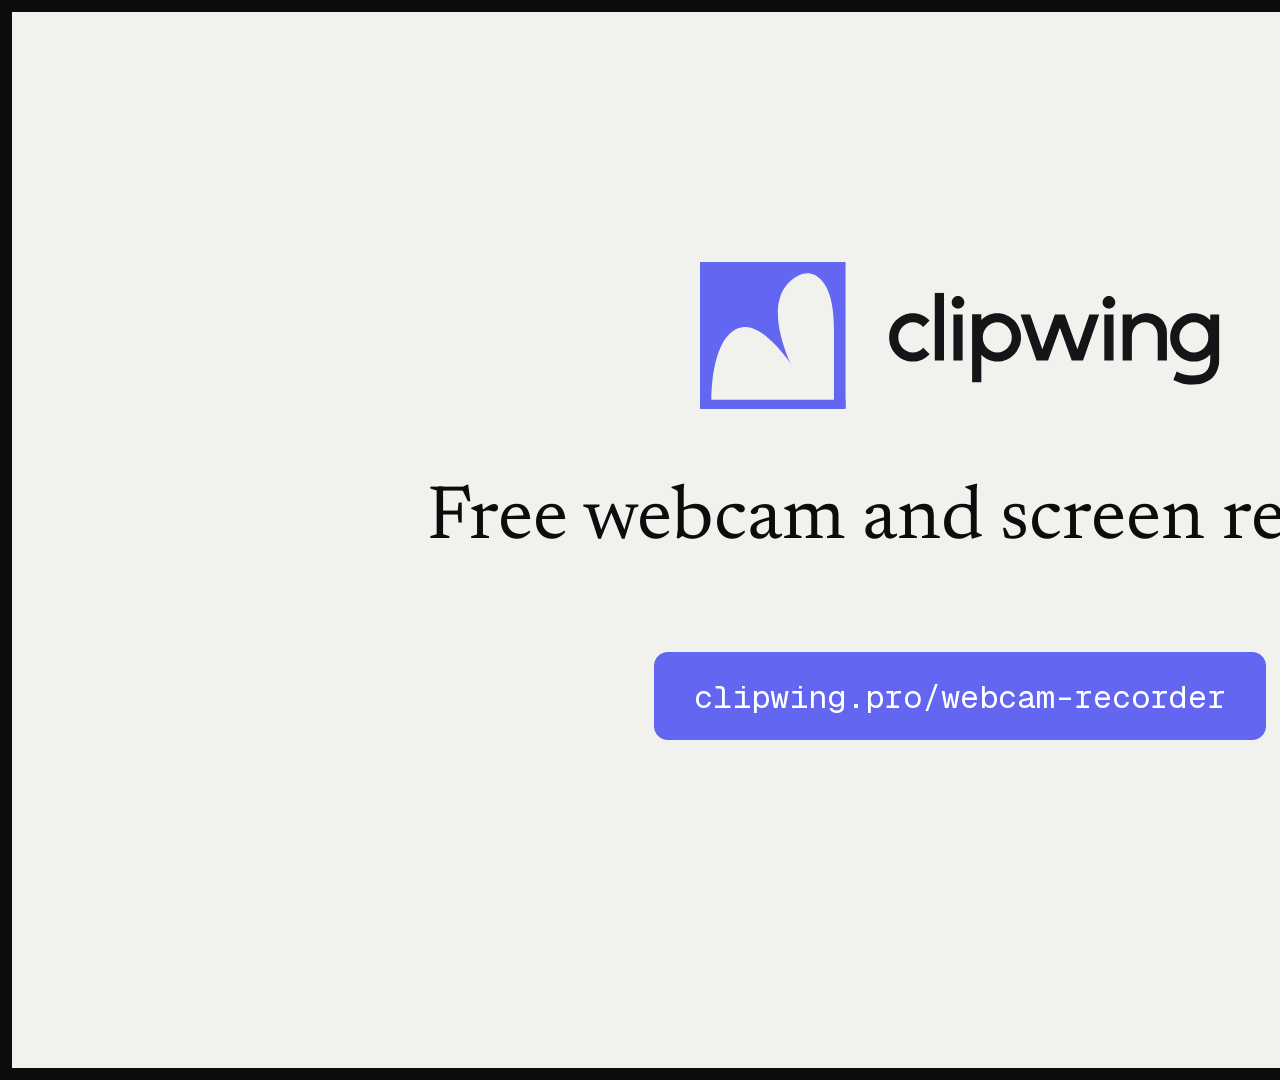
<file: skills/video-style-mono-grid/template/index.html>
<!doctype html>
<html lang="en" data-resolution="landscape">
  <head>
    <meta charset="UTF-8" />
    <meta name="viewport" content="width=1920, height=1080" />
    <script src="https://cdn.jsdelivr.net/npm/gsap@3.14.2/dist/gsap.min.js"></script>
    <script src="film-core.js"></script>
    <script src="kit.js"></script>
    <style>
      @font-face { font-family: "Newsreader"; src: url("assets/fonts/newsreader-400.woff2") format("woff2"); font-weight: 400; }
      @font-face { font-family: "Newsreader"; src: url("assets/fonts/newsreader-600.woff2") format("woff2"); font-weight: 600; }
      @font-face { font-family: "Geist"; src: url("assets/fonts/geist-latin.woff2") format("woff2"); font-weight: 100 900; }
      @font-face { font-family: "Geist Mono"; src: url("assets/fonts/geist-mono-latin.woff2") format("woff2"); font-weight: 100 900; }
      :root {
        --paper: #f1f2ee; --black: #0c0c0c; --grey: #9a9a96;
        --accent: #6366f1; /* only on the final button */
        --serif: "Newsreader", serif; --mono: "Geist Mono", monospace;
      }
      * { margin: 0; padding: 0; box-sizing: border-box; }
      html, body { width: 1920px; height: 1080px; overflow: hidden; background: var(--black); }
      #root { position: relative; width: 100%; height: 100%; overflow: hidden; background: var(--black); font-family: var(--serif); }
      .scene { position: absolute; inset: 0; }
      /* The grid: four panes, 12 px gaps on black. */
      .pane { position: absolute; width: 942px; height: 522px; overflow: hidden; }
      .pane[data-cell="0"] { left: 12px; top: 12px; }
      .pane[data-cell="1"] { left: 966px; top: 12px; }
      .pane[data-cell="2"] { left: 12px; top: 546px; }
      .pane[data-cell="3"] { left: 966px; top: 546px; }
      .pane[data-cell="full"] { left: 12px; top: 12px; width: 1896px; height: 1056px; }
      .light { background: var(--paper); color: var(--black); }
      .dark { background: var(--black); color: var(--paper); border: 1px solid #1e1e1e; }
      .phrase { position: absolute; left: 64px; right: 64px; top: 50%; transform: translateY(-50%); font-size: 66px; line-height: 1.12; letter-spacing: -0.01em; }
      .phrase .w { margin-right: 0.22em; }
      .phrase b { font-weight: 600; }
      .pic { display: inline-block; width: 0.8em; height: 0.8em; vertical-align: -0.08em; }
      .mono { font-family: var(--mono); font-size: 28px; letter-spacing: 0.02em; }
      .tag { position: absolute; left: 32px; top: 26px; font-family: var(--mono); font-size: 28px; color: var(--grey); }
      .mosaic { position: absolute; inset: 0; }
      .mosaic i { position: absolute; display: block; }
      .list { position: absolute; left: 0; right: 0; top: 40px; }
      .list div { height: 92px; display: flex; align-items: center; padding-left: 64px; font-size: 52px; border-bottom: 1px solid rgba(12, 12, 12, 0.12); }
      .list div.hot { background: var(--black); color: var(--paper); }
      .chip { display: inline-flex; align-items: center; gap: 12px; padding: 16px 30px; border: 2px solid var(--black); border-radius: 999px; font-family: "Geist", sans-serif; font-size: 34px; font-weight: 500; }
      .chip.on { background: var(--black); color: var(--paper); }
      .rec { display: inline-flex; align-items: center; gap: 12px; font-family: var(--mono); font-size: 30px; }
      .rec::before { content: ""; width: 18px; height: 18px; border-radius: 50%; background: #e5484d; }
      .frame { position: absolute; border: 2px solid currentColor; border-radius: 18px; overflow: hidden; }
      .person { position: absolute; left: 50%; bottom: 0; width: 46%; height: 82%; transform: translateX(-50%); background: radial-gradient(circle at 50% 24%, currentColor 0 18%, transparent 18.5%), radial-gradient(ellipse at 50% 100%, currentColor 0 50%, transparent 50.5%); opacity: 0.9; }
      .btn { display: inline-flex; align-items: center; height: 88px; padding: 0 40px; border-radius: 14px; background: var(--accent); color: #fff; font-family: var(--mono); font-size: 32px; }
    </style>
  </head>
  <body>
    <div id="root" data-composition-id="main" data-start="0" data-duration="19.4" data-width="1920" data-height="1080">
      <div id="ground" class="clip" data-start="0" data-duration="19.4" data-track-index="0" style="position: absolute; inset: 0; background: var(--black)"></div>

      <!-- 0 · the question -->
      <section class="scene" id="s0" data-at="0" data-len="3.8">
        <div class="pane light" data-cell="0">
          <p class="phrase" data-fx="words" data-t="0.7">Need to record <svg class="pic" viewBox="0 0 24 24"><rect x="2" y="6" width="14" height="12" rx="2" fill="none" stroke="#0c0c0c" stroke-width="2" /><path d="M16 10l6-3v10l-6-3z" fill="none" stroke="#0c0c0c" stroke-width="2" /></svg> yourself</p>
          <div class="mosaic" data-cols="16" data-rows="9" data-fx="mosaic" data-t="0" data-d="1.0"></div>
        </div>
        <div class="pane dark" data-cell="1">
          <svg width="942" height="522" viewBox="0 0 942 522" style="position: absolute; inset: 0">
            <path d="M80 400 H340 V180 H620 V320 H860" fill="none" stroke="#f1f2ee" stroke-width="2" data-fx="draw" data-t="0.3" data-d="1.6" />
            <path d="M80 140 H260 V300 H480" fill="none" stroke="#f1f2ee" stroke-opacity="0.5" stroke-width="2" data-fx="draw" data-t="0.8" data-d="1.4" />
            <circle cx="340" cy="400" r="9" fill="#f1f2ee" data-fx="pop" data-t="1.0" /><circle cx="620" cy="180" r="9" fill="#f1f2ee" data-fx="pop" data-t="1.4" /><circle cx="860" cy="320" r="9" fill="#f1f2ee" data-fx="pop" data-t="1.9" />
          </svg>
          <div class="tag" style="color: #8a8a86">webcam · screen · both</div>
        </div>
        <div class="pane light" data-cell="2">
          <div class="list" data-fx="scroll" data-t="0" data-speed="40">
            <div>a tutorial</div><div>a sales pitch</div><div class="hot">a lesson</div><div>a reaction</div><div>a product demo</div><div>a hello to the team</div><div>an update</div>
          </div>
        </div>
        <div class="pane dark" data-cell="3">
          <div class="frame" style="left: 220px; top: 60px; width: 500px; height: 380px; color: #f1f2ee"><div class="person"></div></div>
          <div class="rec" style="position: absolute; left: 236px; top: 76px" data-fx="fade" data-t="1.2">REC</div>
        </div>
      </section>

      <!-- 1 · camera, screen or both -->
      <section class="scene" id="s1" data-at="3.8" data-len="4.2">
        <div class="pane dark" data-cell="0"><p class="phrase" data-fx="words" data-t="0.4">Camera, screen or <b>both</b></p></div>
        <div class="pane light" data-cell="1">
          <div class="frame" style="left: 140px; top: 70px; width: 660px; height: 390px; color: #0c0c0c">
            <div style="position: absolute; left: 30px; top: 40px; width: 300px; height: 18px; background: #0c0c0c; opacity: 0.8"></div>
            <div style="position: absolute; left: 30px; top: 90px; width: 420px; height: 12px; background: #0c0c0c; opacity: 0.25"></div>
            <div style="position: absolute; left: 30px; top: 120px; width: 380px; height: 12px; background: #0c0c0c; opacity: 0.25"></div>
            <div style="position: absolute; left: 30px; top: 150px; width: 400px; height: 12px; background: #0c0c0c; opacity: 0.25"></div>
          </div>
          <div style="position: absolute; left: 600px; top: 290px; width: 190px; height: 190px; border-radius: 50%; background: #0c0c0c; color: #f1f2ee; overflow: hidden" data-fx="pop" data-t="1.4"><div class="person"></div></div>
        </div>
        <div class="pane light" data-cell="2">
          <div style="position: absolute; left: 0; right: 0; top: 50%; transform: translateY(-50%); display: flex; justify-content: center; gap: 24px">
            <span class="chip" data-fx="state" data-t="0.9">Camera</span><span class="chip" data-fx="state" data-t="1.5">Screen</span>
          </div>
        </div>
        <div class="pane light" data-cell="3">
          <div data-fx="countdown" data-t="1.2" data-every="0.7" style="position: absolute; inset: 0">
            <div style="position: absolute; left: 0; right: 0; top: 40px; text-align: center; font-size: 300px; line-height: 1">3</div>
            <div style="position: absolute; left: 0; right: 0; top: 40px; text-align: center; font-size: 300px; line-height: 1">2</div>
            <div style="position: absolute; left: 0; right: 0; top: 40px; text-align: center; font-size: 300px; line-height: 1">1</div>
            <div style="position: absolute; left: 0; right: 0; top: 160px; text-align: center"><span class="rec">REC</span></div>
          </div>
          <div class="mono" style="position: absolute; left: 0; right: 0; bottom: 40px; text-align: center; color: #6f6f6b">a 3-second countdown first</div>
        </div>
      </section>

      <!-- 2 · pause any time -->
      <section class="scene" id="s2" data-at="8" data-len="4.2">
        <div class="pane light" data-cell="0"><p class="phrase" data-fx="words" data-t="0.4">Pause whenever you <b>like</b></p></div>
        <div class="pane dark" data-cell="1">
          <div style="position: absolute; left: 0; right: 0; top: 120px; text-align: center; font-size: 200px; line-height: 1; font-feature-settings: 'tnum'" data-fx="count" data-from="0" data-to="42" data-fmt="time" data-t="0.3" data-d="3.4">0:42</div>
          <div style="position: absolute; left: 0; right: 0; top: 380px; text-align: center"><span class="rec" style="color: #f1f2ee">REC · sample</span></div>
        </div>
        <div class="pane dark" data-cell="2">
          <div style="position: absolute; left: 80px; right: 80px; top: 210px; height: 90px; display: flex; gap: 10px">
            <i style="flex: 3; background: #f1f2ee"></i>
            <i style="flex: 2; background: repeating-linear-gradient(45deg, #2a2a2a 0 12px, #444 12px 24px)" data-out="1.8" data-outfx="drop"></i>
            <i style="flex: 4; background: #f1f2ee"></i>
          </div>
          <div class="mono" style="position: absolute; left: 0; right: 0; top: 360px; text-align: center; color: #b5b5b0" data-fx="fade" data-t="1.9">pauses are left out</div>
        </div>
        <div class="pane light" data-cell="3">
          <div style="position: absolute; left: 371px; top: 141px; width: 200px; height: 200px; border-radius: 50%; border: 3px solid #0c0c0c; display: flex; align-items: center; justify-content: center; gap: 22px" data-fx="press" data-t="1.4">
            <i style="width: 24px; height: 84px; background: #0c0c0c"></i><i style="width: 24px; height: 84px; background: #0c0c0c"></i>
          </div>
        </div>
      </section>

      <!-- 3 · what next -->
      <section class="scene" id="s3" data-at="12.2" data-len="3.8">
        <div class="pane dark" data-cell="0"><p class="phrase" data-fx="words" data-t="0.4">Download or keep <b>editing</b></p></div>
        <div class="pane light" data-cell="1">
          <div class="list" style="top: 100px" data-fx="rise" data-each="0.2" data-t="0.8">
            <div>→ gap remover</div><div>→ subtitles generator</div><div>→ clip cutter</div>
          </div>
        </div>
        <div class="pane light" data-cell="2">
          <svg width="942" height="522" viewBox="0 0 942 522" style="position: absolute; inset: 0">
            <path d="M471 110 V330 M391 250 L471 330 L551 250" fill="none" stroke="#0c0c0c" stroke-width="10" stroke-linecap="square" data-fx="draw" data-t="0.6" data-d="0.8" />
            <path d="M321 400 H621" fill="none" stroke="#0c0c0c" stroke-width="10" data-fx="draw" data-t="1.2" data-d="0.4" />
          </svg>
        </div>
        <div class="pane dark" data-cell="3">
          <div style="position: absolute; left: 0; right: 0; top: 50%; transform: translateY(-50%); text-align: center; font-size: 54px; line-height: 1.35" data-fx="words" data-words="ink" data-t="0.9">nothing uploaded<br />no watermark<br />no sign-up</div>
        </div>
      </section>

      <!-- 4 · end: one pane over the whole frame -->
      <section class="scene" id="s4" data-at="16" data-len="3.4">
        <div class="pane light" data-cell="full">
          <img src="assets/logo-dark.svg" alt="Clipwing" style="position: absolute; left: 688px; top: 250px; width: 520px" data-fx="fade" data-t="0.4" />
          <p style="position: absolute; left: 0; right: 0; top: 470px; text-align: center; font-size: 76px" data-fx="words" data-t="0.6">Free webcam and screen recorder</p>
          <div style="position: absolute; left: 0; right: 0; top: 640px; text-align: center" data-fx="fade" data-t="1.1"><span class="btn">clipwing.pro/webcam-recorder</span></div>
        </div>
      </section>
    </div>
    <script>
      window.__timelines = window.__timelines || {};
      window.__timelines["main"] = MonoGrid.build();
    </script>
  </body>
</html>
</file>
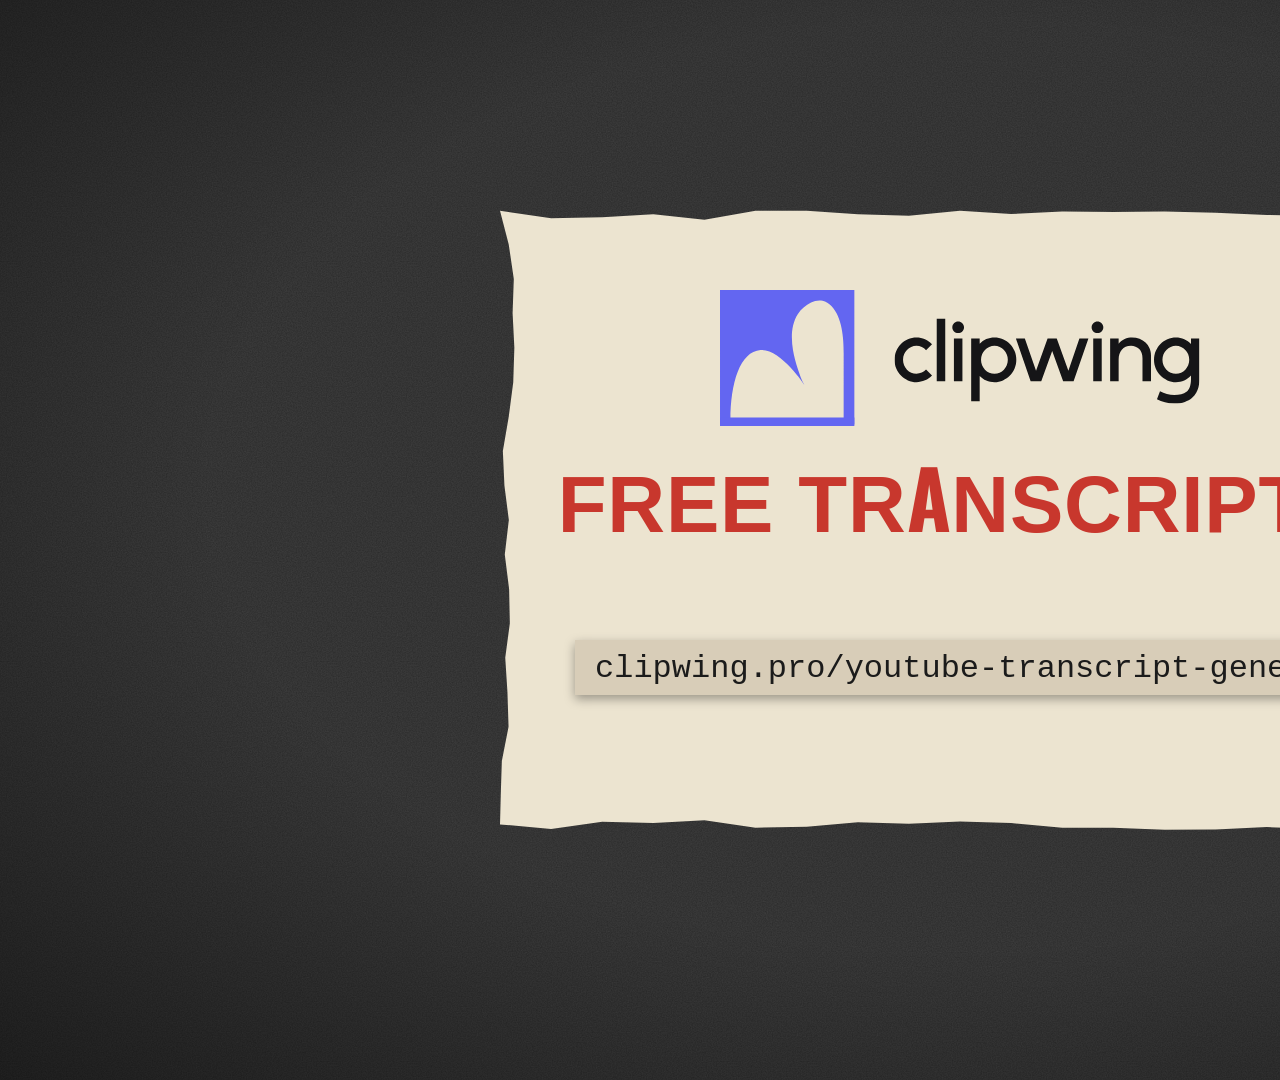
<file: skills/video-style-paper-collage/template/index.html>
<!doctype html>
<html lang="en" data-resolution="landscape">
  <head>
    <meta charset="UTF-8" />
    <meta name="viewport" content="width=1920, height=1080" />
    <script src="https://cdn.jsdelivr.net/npm/gsap@3.14.2/dist/gsap.min.js"></script>
    <script src="film-core.js"></script>
    <script src="kit.js"></script>
    <style>
      @font-face { font-family: "Oswald"; src: url("assets/fonts/oswald-700.woff2") format("woff2"); font-weight: 700; }
      @font-face { font-family: "Special Elite"; src: url("assets/fonts/special-elite.woff2") format("woff2"); }
      :root {
        --board: #2b2b2b; --paper: #ece4d0; --paper2: #d8cdb8; --ink: #1b1b1b;
        --mustard: #d9a94a; --red: #c8372d; --thread: #c8372d;
      }
      * { margin: 0; padding: 0; box-sizing: border-box; }
      html, body { width: 1920px; height: 1080px; overflow: hidden; background: var(--board); }
      #root { position: relative; width: 100%; height: 100%; overflow: hidden; background: var(--board); color: var(--ink); }
      /* Each scene is a sheet of cardboard with grain, so a sheet sliding over another reads as paper. */
      .scene { position: absolute; inset: 0; background: var(--board); overflow: hidden; }
      .scene::before { content: ""; position: absolute; inset: 0; background-image: url("data:image/svg+xml;utf8,<svg xmlns='http://www.w3.org/2000/svg' width='400' height='400'><filter id='n'><feTurbulence type='fractalNoise' baseFrequency='0.8' numOctaves='3' seed='7'/><feColorMatrix values='0 0 0 0 1  0 0 0 0 1  0 0 0 0 1  0 0 0 .09 0'/></filter><rect width='400' height='400' filter='url(%23n)'/></svg>"); }
      .scene::after { content: ""; position: absolute; inset: 0; background: radial-gradient(ellipse at 50% 45%, transparent 55%, rgba(0,0,0,0.45)); }
      .stage { position: absolute; inset: 0; transform-origin: 50% 50%; }

      /* Cut-outs: torn edges come from the kit; --r is each object's resting turn. */
      .cut { position: absolute; box-shadow: 0 10px 22px rgba(0, 0, 0, 0.45); }
      .big { position: absolute; font-family: "Oswald", sans-serif; font-weight: 700; line-height: 0.9; letter-spacing: 0.01em; text-shadow: 5px 6px 0 rgba(0, 0, 0, 0.45); }
      .big .ch { display: inline-block; }
      .label { position: absolute; padding: 10px 20px 8px; background: var(--paper); font-family: "Special Elite", monospace; font-size: 36px; box-shadow: 0 4px 10px rgba(0, 0, 0, 0.35); white-space: nowrap; }
      .tape { position: absolute; width: 150px; height: 46px; background: rgba(235, 225, 200, 0.82); box-shadow: 0 2px 4px rgba(0, 0, 0, 0.2); }
      .thread { position: absolute; inset: 0; pointer-events: none; }
      .blot { position: absolute; border-radius: 47% 53% 44% 56% / 52% 46% 54% 48%; background: var(--red); }

      /* Objects drawn in paper: a video frame, a page of text. */
      .vframe { background: linear-gradient(140deg, #3c4f7a, #8aa3c8); }
      .vframe::before { content: ""; position: absolute; left: 50%; bottom: 0; width: 40%; height: 76%; transform: translateX(-50%); background: radial-gradient(circle at 50% 24%, var(--paper) 0 18%, transparent 18.5%), radial-gradient(ellipse at 50% 100%, var(--paper) 0 50%, transparent 50.5%); }
      .vframe .play { position: absolute; left: 50%; top: 42%; width: 0; height: 0; margin: -28px 0 0 -18px; border-left: 48px solid var(--red); border-top: 28px solid transparent; border-bottom: 28px solid transparent; }
      .page { background: var(--paper); padding: 44px 46px; font-family: "Special Elite", monospace; font-size: 30px; line-height: 1.55; }
      .page p { white-space: nowrap; }
      .page .tc { color: var(--red); }
    </style>
  </head>
  <body>
    <div id="root" data-composition-id="main" data-start="0" data-duration="20.4" data-width="1920" data-height="1080">
      <div id="ground" class="clip" data-start="0" data-duration="20.4" data-track-index="0" style="position: absolute; inset: 0; background: var(--board)"></div>

      <!-- 0 · hook: a long video is a lot of talk -->
      <section class="scene" id="s0" data-at="0" data-len="4.2">
        <div class="stage">
          <div class="cut torn vframe" style="--r: -4deg; left: 260px; top: 250px; width: 700px; height: 400px" data-fx="stick" data-t="0"><div class="play"></div></div>
          <div class="tape" style="left: 520px; top: 228px; transform: rotate(-6deg)" data-fx="tape" data-t="0.4"></div>
          <div class="big title" style="left: 1040px; top: 250px; font-size: 230px; color: var(--mustard)" data-fx="letters" data-t="0.6">42 MIN</div>
          <div class="label" style="left: 1060px; top: 500px; --r: 2deg" data-fx="stick" data-t="1.3">of talking · sample</div>
          <div class="blot" style="left: 200px; top: 610px; width: 120px; height: 110px" data-fx="blot" data-t="1.7"></div>
        </div>
      </section>

      <!-- 1 · paste the link: a thread from the video to the link -->
      <section class="scene" id="s1" data-at="4.2" data-len="4.4">
        <div class="stage">
          <div class="cut torn vframe" style="--r: 3deg; left: 220px; top: 320px; width: 520px; height: 300px" data-fx="stick" data-t="0.3"><div class="play"></div></div>
          <svg class="thread" viewBox="0 0 1920 1080"><path d="M720 470 C 900 380, 1000 600, 1180 520" fill="none" stroke="var(--thread)" stroke-width="4" data-fx="draw" data-t="0.8" data-d="0.7" /></svg>
          <div class="label" style="left: 1180px; top: 486px; font-size: 40px; --r: -2deg" data-fx="stick" data-t="1.3">youtube.com/watch?v=ep12</div>
          <div class="big title" style="left: 0; right: 0; top: 120px; text-align: center; font-size: 150px; color: var(--paper)" data-fx="letters" data-t="0.5">PASTE THE LINK</div>
          <div class="label" style="left: 820px; top: 760px; --r: 1.5deg" data-fx="stick" data-t="2.0">no download needed</div>
        </div>
      </section>

      <!-- 2 · the transcript appears -->
      <section class="scene" id="s2" data-at="8.6" data-len="4.6">
        <div class="stage">
          <div class="cut torn page" style="--r: -2deg; left: 1060px; top: 250px; width: 720px; height: 460px" data-fx="stick" data-t="0.3">
            <p><span class="tc">0:00</span> So today we talk about</p>
            <p>editing long videos faster</p>
            <p><span class="tc">0:14</span> First, find the best</p>
            <p>moments before you cut</p>
            <p><span class="tc">0:31</span> Then add the captions</p>
            <p>and post 3 clips a week</p>
          </div>
          <div class="tape" style="left: 1350px; top: 230px; transform: rotate(4deg)" data-fx="tape" data-t="0.75"></div>
          <div class="big title torn" style="--r: -3deg; left: 110px; top: 290px; padding: 22px 34px 6px; font-size: 140px; color: var(--red); background: var(--paper); text-shadow: none" data-fx="stick@0.8 letters@0.95">TRANSCRIPT</div>
          <div class="label" style="left: 150px; top: 520px; --r: -2deg" data-fx="stick" data-t="1.8">the full text · in seconds</div>
          <div class="blot" style="left: 1700px; top: 650px; width: 120px; height: 105px" data-fx="blot" data-t="2.2"></div>
        </div>
      </section>

      <!-- 3 · what to do with it -->
      <section class="scene" id="s3" data-at="13.2" data-len="3.8">
        <div class="stage">
          <div class="big title" style="left: 0; right: 0; top: 110px; text-align: center; font-size: 140px; color: var(--mustard)" data-fx="letters" data-t="0.4">READ IT · REUSE IT</div>
          <div class="cut torn page" style="--r: -5deg; left: 300px; top: 420px; width: 400px; height: 300px" data-fx="stick" data-t="1.0"><p>article draft</p></div>
          <div class="cut torn page" style="--r: 3deg; left: 760px; top: 460px; width: 400px; height: 300px" data-fx="stick" data-t="1.25"><p>show notes</p></div>
          <div class="cut torn page" style="--r: -1deg; left: 1220px; top: 420px; width: 400px; height: 300px" data-fx="stick" data-t="1.5"><p>quotes</p></div>
          <svg class="thread" viewBox="0 0 1920 1080"><path d="M700 560 C 720 620, 760 600, 770 600 M1160 600 C 1180 560, 1210 560, 1225 560" fill="none" stroke="var(--thread)" stroke-width="4" data-fx="draw" data-t="1.9" data-d="0.6" /></svg>
        </div>
      </section>

      <!-- 4 · end -->
      <section class="scene" id="s4" data-at="17" data-len="3.4">
        <div class="stage">
          <div class="cut torn" style="--r: -2deg; left: 500px; top: 210px; width: 920px; height: 620px; background: var(--paper)" data-fx="stick" data-t="0.2"></div>
          <img src="assets/logo-dark.svg" alt="Clipwing" style="position: absolute; left: 720px; top: 290px; width: 480px" data-fx="fade" data-t="0.6" />
          <div class="big title" style="left: 0; right: 0; top: 460px; text-align: center; font-size: 80px; color: var(--red); text-shadow: none" data-fx="letters" data-t="0.8">FREE TRANSCRIPTS</div>
          <div class="label" style="left: 575px; top: 640px; font-size: 32px; background: var(--paper2)" data-fx="stick" data-t="1.4">clipwing.pro/youtube-transcript-generator</div>
        </div>
      </section>
    </div>
    <script>
      window.__timelines = window.__timelines || {};
      window.__timelines["main"] = PaperCollage.build();
    </script>
  </body>
</html>
</file>
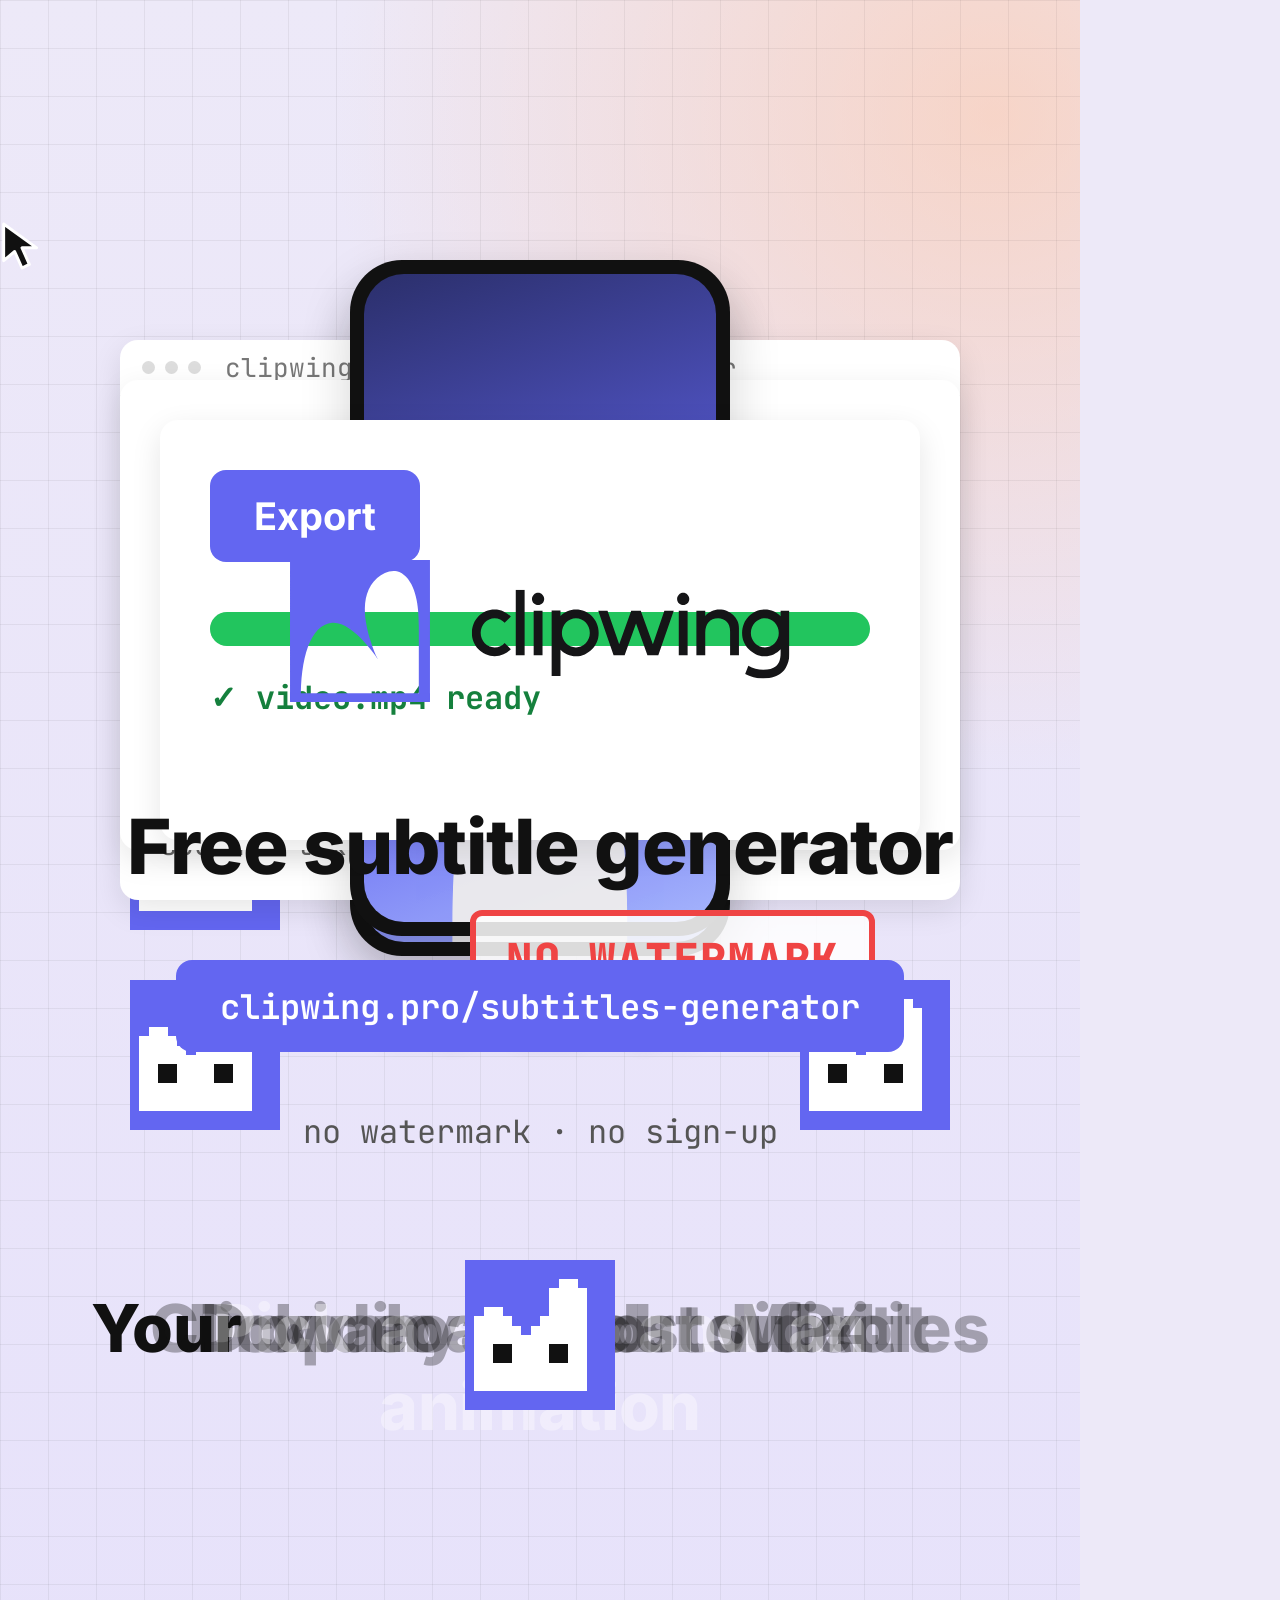
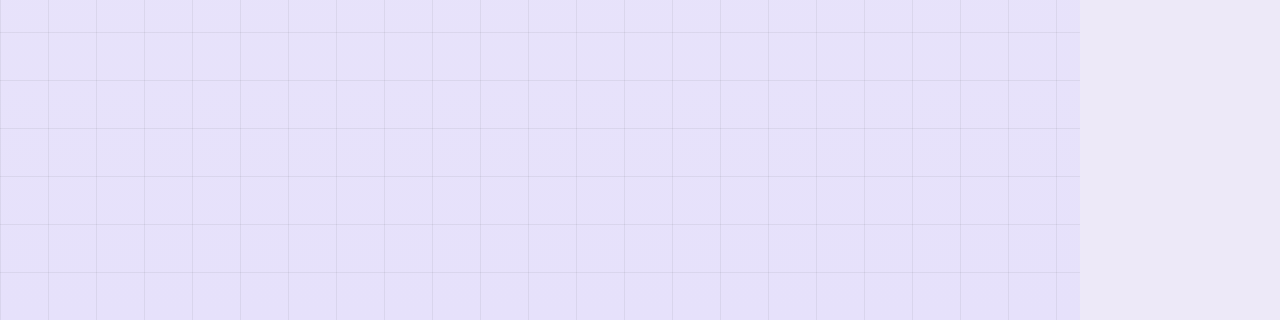
<file: skills/video-style-pixel-captions/template/index.html>
<!doctype html>
<html lang="en" data-resolution="portrait">
  <head>
    <meta charset="UTF-8" />
    <meta name="viewport" content="width=1080, height=1920" />
    <script src="https://cdn.jsdelivr.net/npm/gsap@3.14.2/dist/gsap.min.js"></script>
    <script src="film-core.js"></script>
    <script src="kit.js"></script>
    <style>
      @font-face { font-family: "Inter"; src: url("assets/fonts/inter.woff2") format("woff2"); font-weight: 100 900; }
      @font-face { font-family: "JetBrains Mono"; src: url("assets/fonts/jetbrains-mono.woff2") format("woff2"); font-weight: 100 800; }
      :root {
        --accent: #6366f1; /* brand colour: the mascot and the caption plate */
        --ink: #111; --grey: rgba(17, 17, 17, 0.32); --ok: #22c55e; --bad: #ef4444;
        --ground: radial-gradient(circle at 92% 6%, rgba(255, 196, 160, 0.55), transparent 32%), linear-gradient(180deg, #ede9f8, #e6e1fb);
        --mono: "JetBrains Mono", monospace;
      }
      * { margin: 0; padding: 0; box-sizing: border-box; }
      html, body { width: 1080px; height: 1920px; overflow: hidden; background: #ede9f8; }
      #root { position: relative; width: 100%; height: 100%; overflow: hidden; font-family: "Inter", sans-serif; color: var(--ink); }
      #turns, .turn { position: absolute; inset: 0; }
      /* A faint 48 px grid over every background. */
      #grid { position: absolute; inset: 0; background-image: linear-gradient(rgba(17,17,17,0.06) 1px, transparent 1px), linear-gradient(90deg, rgba(17,17,17,0.06) 1px, transparent 1px); background-size: 48px 48px; }
      .scene { position: absolute; inset: 0; }
      .stage { position: absolute; left: 0; right: 0; top: 220px; height: 980px; }

      /* Captions: one phrase, lower third, words grey until said, one word on the accent plate. Nothing below y 1632. */
      .cap { position: absolute; left: 80px; right: 80px; top: 1290px; text-align: center; font-weight: 800; font-size: 66px; line-height: 1.18; letter-spacing: -0.01em; color: var(--grey); }
      .cap .w { display: inline-block; margin: 0 0.12em; transition: none; }
      .cap .w.said { color: var(--ink); }
      .cap mark { background: none; color: inherit; }
      .cap .w.said mark { background: var(--accent); color: #fff; border-radius: 10px; padding: 0 14px; box-decoration-break: clone; }
      .on-dark .cap { color: rgba(255, 255, 255, 0.38); }
      .on-dark .cap .w.said { color: #fff; }

      svg.pixel { position: absolute; overflow: visible; shape-rendering: crispEdges; }
      .card { position: absolute; background: #fff; border-radius: 18px; box-shadow: 0 10px 30px rgba(17, 17, 17, 0.1); }
      .bar { height: 56px; display: flex; align-items: center; gap: 10px; padding: 0 22px; border-bottom: 1px solid #eee; }
      .bar i { width: 13px; height: 13px; border-radius: 50%; background: #ddd; }
      .bar span { margin-left: 14px; font-family: var(--mono); font-size: 26px; color: #777; }
      .pill { display: inline-flex; align-items: center; gap: 10px; padding: 10px 22px; border-radius: 999px; background: #fff; font-family: var(--mono); font-size: 30px; font-weight: 600; box-shadow: 0 6px 18px rgba(17,17,17,0.08); }
      .phone { position: absolute; width: 380px; height: 676px; border-radius: 52px; background: #111; padding: 14px; box-shadow: 0 20px 50px rgba(17, 17, 17, 0.18); }
      .screen { position: relative; width: 100%; height: 100%; border-radius: 40px; overflow: hidden; background: linear-gradient(160deg, #2b2f6b, #6366f1 60%, #a5b4fc); }
      .screen::before { content: ""; position: absolute; left: 50%; bottom: 0; width: 70%; height: 62%; transform: translateX(-50%); background: radial-gradient(circle at 50% 24%, #f3f1eb 0 17%, transparent 17.5%), radial-gradient(ellipse at 50% 100%, #f3f1eb 0 50%, transparent 50.5%); opacity: 0.9; }
      .phone-cap { position: absolute; left: 20px; right: 20px; bottom: 120px; text-align: center; font-weight: 900; font-size: 40px; }
      .track { height: 34px; border-radius: 17px; background: #eee; overflow: hidden; position: relative; }
      .fill { position: absolute; inset: 0; background: var(--accent); }
      .btn { display: inline-flex; align-items: center; justify-content: center; height: 92px; padding: 0 44px; border-radius: 16px; background: var(--accent); color: #fff; font-size: 38px; font-weight: 700; }
      .stampbox { position: absolute; padding: 14px 30px; border: 6px solid var(--bad); border-radius: 12px; color: var(--bad); font-family: var(--mono); font-size: 44px; font-weight: 800; letter-spacing: 0.04em; background: rgba(255,255,255,0.85); }
      .cursor { position: absolute; left: 0; top: 0; width: 44px; height: 52px; z-index: 10; }
    </style>
  </head>
  <body>
    <div id="root" data-composition-id="main" data-start="0" data-duration="22.7" data-width="1080" data-height="1920">
      <div id="ground" class="clip" data-start="0" data-duration="22.7" data-track-index="0" style="position: absolute; inset: 0; background: var(--ground)"></div>
      <div id="turns"></div>
      <div id="grid"></div>

      <!-- 0 · the problem: a muted video -->
      <section class="scene" id="s0" data-at="0" data-len="3.6">
        <div class="stage">
          <div class="phone" style="left: 350px; top: 60px"><div class="screen"></div></div>
          <div class="pill" style="position: absolute; left: 420px; top: 760px" data-fx="pop" data-t="0.7">
            <svg width="34" height="34" viewBox="0 0 24 24"><path d="M3 9h4l5-4v14l-5-4H3z" fill="#111" /><path d="M16 9l5 6M21 9l-5 6" stroke="#ef4444" stroke-width="2.4" stroke-linecap="round" /></svg>sound off
          </div>
          <svg class="pixel" data-grid="wing" style="left: 130px; top: 560px; width: 150px; height: 150px" data-fx="pop@0.3 hop@1.6 hop@2.6"></svg>
        </div>
        <p class="cap" data-fx="karaoke" data-t="0" data-step="0.36">Your video needs <mark>subtitles</mark></p>
      </section>

      <!-- 1 · upload -->
      <section class="scene" id="s1" data-at="3.6" data-len="4">
        <div class="stage">
          <div class="card" style="left: 120px; top: 120px; width: 840px; height: 560px" data-fx="enter" data-t="0.05">
            <div class="bar"><i></i><i></i><i></i><span>clipwing.pro/subtitles-generator</span></div>
            <div style="position: absolute; left: 40px; right: 40px; top: 96px; height: 300px; border: 4px dashed #c7c3e6; border-radius: 16px"></div>
            <div style="position: absolute; left: 290px; top: 150px; width: 260px; height: 190px; border-radius: 14px; overflow: hidden; box-shadow: 0 10px 24px rgba(17,17,17,0.18)" data-fx="drop" data-t="0.8"><div class="screen" style="border-radius: 0"></div></div>
            <div style="position: absolute; left: 40px; right: 40px; top: 430px"><div class="track"><div class="fill" data-fx="fill-x" data-t="1.3" data-d="1.4"></div></div></div>
            <div style="position: absolute; left: 40px; top: 486px; font-family: var(--mono); font-size: 28px; color: #666" data-fx="fade" data-t="1.3">sound → text</div>
          </div>
          <svg class="pixel" data-grid="wing" style="left: 800px; top: 760px; width: 150px; height: 150px" data-fx="enter@0.2 hop@2.9"></svg>
        </div>
        <p class="cap" data-fx="karaoke" data-t="0.25" data-step="0.32">Drop in a <mark>short video</mark></p>
      </section>

      <!-- 2 · fix a word -->
      <section class="scene" id="s2" data-at="7.6" data-len="4.2">
        <div class="stage">
          <div class="card" style="left: 120px; top: 160px; width: 840px; height: 470px; padding: 44px; font-size: 50px; font-weight: 600; line-height: 1.5" data-fx="enter" data-t="0.05">
            <div style="font-family: var(--mono); font-size: 26px; color: #888; font-weight: 500">transcript</div>
            Today on
            <span style="position: relative; display: inline-block; width: 300px; height: 70px; vertical-align: -14px" data-fx="cycle" data-t="1.6" data-every="0.01">
              <span style="position: absolute; left: 0; color: var(--bad); text-decoration: underline wavy">clip wing</span>
              <span style="position: absolute; left: 0; color: var(--accent)">Clipwing</span>
            </span><br />we cut long videos
          </div>
          <svg class="cursor" viewBox="0 0 24 28" data-path='[[0.6,900,900],[1.5,520,420,"click"],[3.0,780,760]]'><path d="M2 2 L2 22 L8 17 L12 26 L16 24 L12 15 L20 15 Z" fill="#111" stroke="#fff" stroke-width="1.6" stroke-linejoin="round" /></svg>
          <svg class="pixel" data-grid="wing" style="left: 130px; top: 760px; width: 150px; height: 150px" data-fx="enter@0.3 hop@1.75"></svg>
        </div>
        <p class="cap" data-fx="karaoke" data-t="0.25" data-step="0.3">Click any word to <mark>fix</mark> it</p>
      </section>

      <!-- 3 · plot turn: the background flips to the brand colour -->
      <section class="scene" id="s3" data-at="11.8" data-len="4.2" data-bg="#4f46e5" data-ink="light">
        <div class="stage">
          <div class="phone" style="left: 350px; top: 40px" data-fx="enter" data-t="0.05">
            <div class="screen">
              <div data-fx="cycle" data-t="1.0" data-every="1.05" style="position: absolute; inset: 0">
                <div class="phone-cap" style="letter-spacing: 0.06em; color: #fff; text-shadow: 0 3px 0 #111, 0 -3px 0 #111, 3px 0 0 #111, -3px 0 0 #111">MAKE IT POP</div>
                <div class="phone-cap"><span style="background: #facc15; color: #111; padding: 4px 14px; border-radius: 8px">make it pop</span></div>
                <div class="phone-cap"><span style="background: rgba(17,17,17,0.8); color: #fff; padding: 6px 16px; border-radius: 8px">Make it pop</span></div>
              </div>
            </div>
          </div>
          <div style="position: absolute; left: 0; right: 0; top: 760px; display: flex; justify-content: center; gap: 18px" data-fx="rise" data-each="0.12" data-t="0.6">
            <span class="pill">Bold</span><span class="pill">Pop</span><span class="pill">Box</span>
          </div>
        </div>
        <p class="cap" data-fx="karaoke" data-t="0.25" data-step="0.3">Pick a <mark>style</mark> and an animation</p>
      </section>

      <!-- 4 · export -->
      <section class="scene" id="s4" data-at="16" data-len="3.4">
        <div class="stage">
          <div class="card" style="left: 160px; top: 200px; width: 760px; height: 420px; padding: 50px" data-fx="enter" data-t="0.05">
            <div class="btn" data-fx="press" data-t="0.9">Export</div>
            <div class="track" style="margin-top: 50px"><div class="fill" style="background: var(--ok)" data-fx="fill-x" data-t="1.0" data-d="0.9"></div></div>
            <div style="margin-top: 30px; font-family: var(--mono); font-size: 32px; font-weight: 700; color: #15803d" data-fx="pop" data-t="1.95">✓ video.mp4 ready</div>
          </div>
          <div class="stampbox" style="left: 470px; top: 690px" data-fx="stamp" data-t="2.1">NO WATERMARK</div>
        </div>
        <p class="cap" data-fx="karaoke" data-t="0.25" data-step="0.32">Download your <mark>MP4</mark></p>
      </section>

      <!-- 5 · end card -->
      <section class="scene" id="s5" data-at="19.4" data-len="3.3">
        <img src="assets/logo-dark.svg" alt="Clipwing" style="position: absolute; left: 290px; top: 560px; width: 500px" data-fx="pop" data-t="0.15" />
        <h2 class="title" style="position: absolute; left: 0; right: 0; top: 800px; text-align: center; font-size: 76px; font-weight: 800; letter-spacing: -0.02em" data-fx="words" data-t="0.4">Free subtitle generator</h2>
        <div style="position: absolute; left: 0; right: 0; top: 960px; text-align: center" data-fx="rise" data-t="0.9"><span class="btn" style="font-family: var(--mono); font-weight: 600; font-size: 34px">clipwing.pro/subtitles-generator</span></div>
        <div style="position: absolute; left: 0; right: 0; top: 1110px; text-align: center; font-family: var(--mono); font-size: 32px; color: #555" data-fx="fade" data-t="0.9">no watermark · no sign-up</div>
        <svg class="pixel" data-grid="wing" style="left: 465px; top: 1260px; width: 150px; height: 150px" data-fx="pop@0.6 hop@1.8"></svg>
      </section>
    </div>
    <script>
      window.__timelines = window.__timelines || {};
      window.__timelines["main"] = PixelCaptions.build();
    </script>
  </body>
</html>
</file>
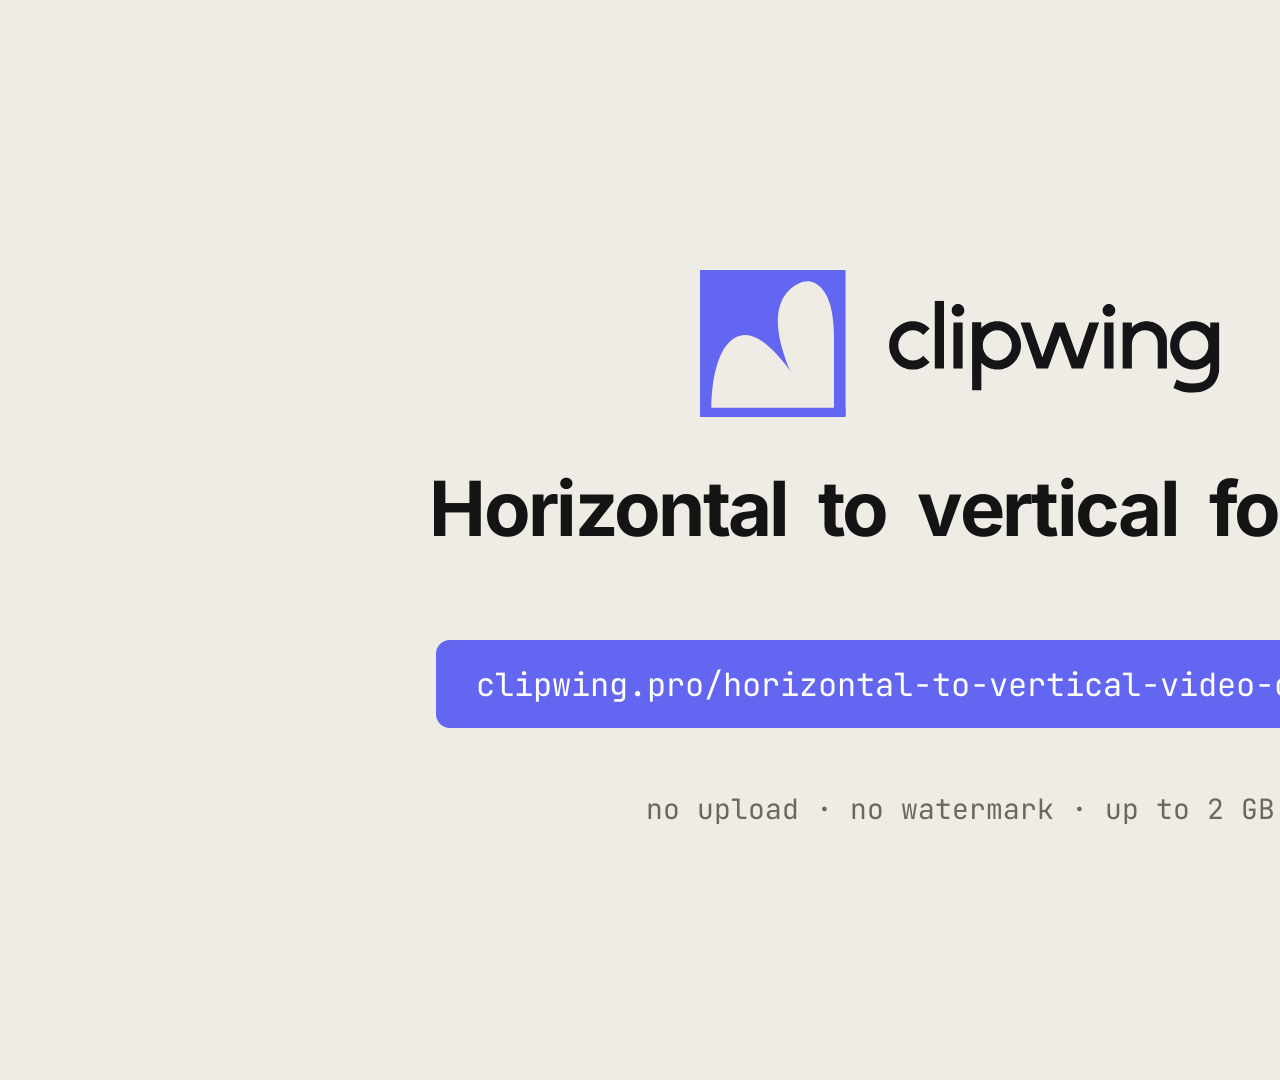
<file: skills/video-style-split-compare/template/index.html>
<!doctype html>
<html lang="en" data-resolution="landscape">
  <head>
    <meta charset="UTF-8" />
    <meta name="viewport" content="width=1920, height=1080" />
    <script src="https://cdn.jsdelivr.net/npm/gsap@3.14.2/dist/gsap.min.js"></script>
    <script src="film-core.js"></script>
    <script src="kit.js"></script>
    <style>
      @font-face { font-family: "Inter"; src: url("assets/fonts/inter.woff2") format("woff2"); font-weight: 100 900; }
      @font-face { font-family: "JetBrains Mono"; src: url("assets/fonts/jetbrains-mono.woff2") format("woff2"); font-weight: 100 800; }
      :root {
        --accent: #6366f1; /* the "after" colour: the handle, the seam, the underline, the AFTER tag */
        --paper: #efece6; --ink: #141414; --muted: #6b6862; --card: #ffffff;
        --mono: "JetBrains Mono", monospace;
      }
      * { margin: 0; padding: 0; box-sizing: border-box; }
      html, body { width: 1920px; height: 1080px; overflow: hidden; background: var(--paper); }
      #root { position: relative; width: 100%; height: 100%; overflow: hidden; font-family: "Inter", sans-serif; color: var(--ink); }
      .scene { position: absolute; inset: 0; background: var(--paper); }
      #seam { position: absolute; left: -3px; top: 0; bottom: 0; width: 6px; background: var(--accent); z-index: 100; opacity: 0; box-shadow: 0 0 30px rgba(99, 102, 241, 0.6); }
      .kick { position: absolute; left: 96px; top: 70px; font-family: var(--mono); font-size: 26px; letter-spacing: 0.08em; text-transform: uppercase; color: var(--muted); }

      /* Headline: big, left, two lines; the accent word is underlined in the "after" colour. */
      .title { position: absolute; left: 96px; top: 150px; width: 760px; font-weight: 700; font-size: 104px; line-height: 1.02; letter-spacing: -0.035em; }
      .ln { display: block; }
      .w { display: inline-block; margin-right: 0.2em; }
      mark { position: relative; background: none; color: inherit; --u: 0; }
      mark::after { content: ""; position: absolute; left: 0; right: 0; bottom: -0.04em; height: 0.12em; background: var(--accent); transform: scaleX(var(--u)); transform-origin: 0 50%; }
      .note { position: absolute; left: 96px; font-family: var(--mono); font-size: 28px; color: var(--muted); }

      /* Tags: BEFORE in ink outline, AFTER in the accent. */
      .tag { position: absolute; padding: 8px 18px; border-radius: 8px; font-family: var(--mono); font-size: 26px; font-weight: 700; letter-spacing: 0.08em; z-index: 5; }
      .tag.b { background: var(--card); border: 2px solid var(--ink); }
      .tag.a { background: var(--accent); color: #fff; }

      /* A drawn video frame: a speaker in a room; .wide is 16:9 framing, .tall the same shot cropped to 9:16. */
      .shot { position: absolute; overflow: hidden; border-radius: 18px; background: linear-gradient(160deg, #26304f, #4f62a8 55%, #e9b07a); box-shadow: 0 24px 60px rgba(20, 20, 20, 0.18); }
      .shot::before { content: ""; position: absolute; left: 0; right: 0; bottom: 0; height: 24%; background: rgba(15, 15, 25, 0.35); }
      .shot i { position: absolute; left: 50%; bottom: 0; width: var(--pw, 30%); height: var(--ph, 74%); transform: translateX(-50%); background: radial-gradient(circle at 50% 24%, #f4e6d8 0 18%, transparent 18.5%), radial-gradient(ellipse at 50% 100%, #f4e6d8 0 50%, transparent 50.5%); }
      .shot .lamp { position: absolute; left: 12%; top: 18%; width: 9%; aspect-ratio: 1; border-radius: 50%; background: #ffd9a0; box-shadow: 0 0 60px #ffd9a0; }
      .compare { position: absolute; overflow: hidden; border-radius: 26px; box-shadow: 0 24px 60px rgba(20, 20, 20, 0.2); }
      .compare > div { position: absolute; inset: 0; }
      .handle { position: absolute; top: 0; bottom: 0; width: 6px; margin-left: -3px; background: #fff; z-index: 4; }
      .handle::after { content: ""; position: absolute; left: 50%; top: 50%; width: 64px; height: 64px; margin: -32px 0 0 -32px; border-radius: 50%; background: #fff; box-shadow: 0 6px 18px rgba(0,0,0,0.3); }
      .blurfill { filter: blur(26px) brightness(0.85); }
      .btn { display: inline-flex; align-items: center; height: 88px; padding: 0 40px; border-radius: 14px; background: var(--accent); color: #fff; font-family: var(--mono); font-size: 32px; }
      .chip { display: inline-flex; padding: 10px 22px; border-radius: 999px; border: 2px solid var(--ink); font-family: var(--mono); font-size: 28px; font-weight: 600; background: var(--card); }
    </style>
  </head>
  <body>
    <div id="root" data-composition-id="main" data-start="0" data-duration="20.4" data-width="1920" data-height="1080">
      <div id="ground" class="clip" data-start="0" data-duration="20.4" data-track-index="0" style="position: absolute; inset: 0; background: var(--paper)"></div>
      <div id="seam"></div>

      <!-- 0 · the problem: a wide video -->
      <section class="scene" id="s0" data-at="0" data-len="4">
        <div class="kick">// before</div>
        <h1 class="title" style="top: 330px" data-fx="words" data-t="0.2"><span class="ln">Your video</span><span class="ln">is <mark>wide</mark></span></h1>
        <div class="shot" style="left: 900px; top: 270px; width: 900px; height: 506px"><div class="lamp"></div><i></i></div>
        <span class="tag b" style="left: 924px; top: 294px" data-fx="pop" data-t="0.4">16:9</span>
      </section>

      <!-- 1 · side by side: what it needs to be -->
      <section class="scene" id="s1" data-at="4" data-len="4.4">
        <div class="kick">// before · after</div>
        <h2 class="title" data-fx="words" data-t="0.3"><span class="ln">Shorts need</span><span class="ln"><mark>9:16</mark></span></h2>
        <div class="shot" style="left: 96px; top: 520px; width: 760px; height: 428px"><div class="lamp"></div><i></i></div>
        <span class="tag b" style="left: 120px; top: 544px">BEFORE</span>
        <svg style="position: absolute; left: 880px; top: 680px; width: 200px; height: 100px" viewBox="0 0 200 100"><path d="M10 50 H170 M140 20 L175 50 L140 80" fill="none" stroke="#141414" stroke-width="8" stroke-linecap="round" stroke-linejoin="round" data-fx="draw" data-t="0.8" data-d="0.5" /></svg>
        <div class="shot" style="left: 1180px; top: 90px; width: 500px; height: 889px; --pw: 70%; --ph: 64%" data-fx="reshape" data-from="760,428" data-t="1.1"><div class="lamp" style="left: -10%"></div><i></i></div>
        <span class="tag a" style="left: 1204px; top: 114px" data-fx="pop" data-t="1.9">AFTER · 9:16</span>
      </section>

      <!-- 2 · the compare slider: blur fill vs crop -->
      <section class="scene" id="s2" data-at="8.4" data-len="4.8">
        <div class="kick">// pick a mode</div>
        <h2 class="title" data-fx="words" data-t="0.3"><span class="ln">Blur fill</span><span class="ln">or <mark>crop</mark></span></h2>
        <div class="note" style="top: 430px" data-fx="fade" data-t="1.0">blur fill keeps the whole picture</div>
        <div class="note" style="top: 480px" data-fx="fade" data-t="1.4">crop fills the screen</div>
        <div class="compare" style="left: 1180px; top: 90px; width: 500px; height: 889px" data-fx="compare" data-t="0.3" data-sweep='[[0,100],[1.2,50],[2.2,18],[3.2,82],[4.2,50]]'>
          <div class="before"><div class="shot blurfill" style="inset: 0; border-radius: 0; box-shadow: none; --pw: 70%; --ph: 64%"><div class="lamp" style="left: -10%"></div><i></i></div><div class="shot" style="left: 0; top: 304px; width: 500px; height: 281px; border-radius: 0; box-shadow: none"><div class="lamp"></div><i></i></div></div>
          <div class="after"><div class="shot" style="inset: 0; border-radius: 0; box-shadow: none; --pw: 70%; --ph: 64%"><div class="lamp" style="left: -10%"></div><i></i></div></div>
          <div class="handle"></div>
        </div>
        <span class="tag b" style="left: 1080px; top: 940px" data-fx="pop" data-t="0.8">blur fill</span>
        <span class="tag a" style="left: 1700px; top: 940px" data-fx="pop" data-t="1.0">crop</span>
      </section>

      <!-- 3 · the result -->
      <section class="scene" id="s3" data-at="13.2" data-len="3.8">
        <div class="kick">// after</div>
        <h2 class="title" data-fx="words" data-t="0.3"><span class="ln">Download a</span><span class="ln"><mark>1080×1920</mark> MP4</span></h2>
        <div style="position: absolute; left: 96px; top: 520px; display: flex; gap: 16px" data-fx="rise" data-each="0.15" data-t="1.0"><span class="chip">Shorts</span><span class="chip">Reels</span><span class="chip">TikTok</span></div>
        <div class="shot" style="left: 1180px; top: 90px; width: 500px; height: 889px; --pw: 70%; --ph: 64%"><div class="lamp" style="left: -10%"></div><i></i></div>
        <span class="tag a" style="left: 1204px; top: 114px">AFTER · 9:16</span>
        <div style="position: absolute; left: 96px; top: 660px" data-fx="rise" data-t="1.5"><span class="btn" data-fx="press" data-t="2.4">Convert and download</span></div>
      </section>

      <!-- 4 · end card -->
      <section class="scene" id="s4" data-at="17" data-len="3.4">
        <img src="assets/logo-dark.svg" alt="Clipwing" style="position: absolute; left: 700px; top: 270px; width: 520px" data-fx="rise" data-t="0.2" />
        <h2 class="title" style="left: 0; right: 0; width: auto; top: 470px; text-align: center; font-size: 76px" data-fx="words" data-t="0.4">Horizontal to <mark>vertical</mark> for free</h2>
        <div style="position: absolute; left: 0; right: 0; top: 640px; text-align: center" data-fx="rise" data-t="0.9"><span class="btn">clipwing.pro/horizontal-to-vertical-video-converter</span></div>
        <div class="note" style="left: 0; right: 0; top: 790px; text-align: center" data-fx="fade" data-t="1.1">no upload · no watermark · up to 2 GB</div>
      </section>
    </div>
    <script>
      window.__timelines = window.__timelines || {};
      window.__timelines["main"] = SplitCompare.build();
    </script>
  </body>
</html>
</file>
